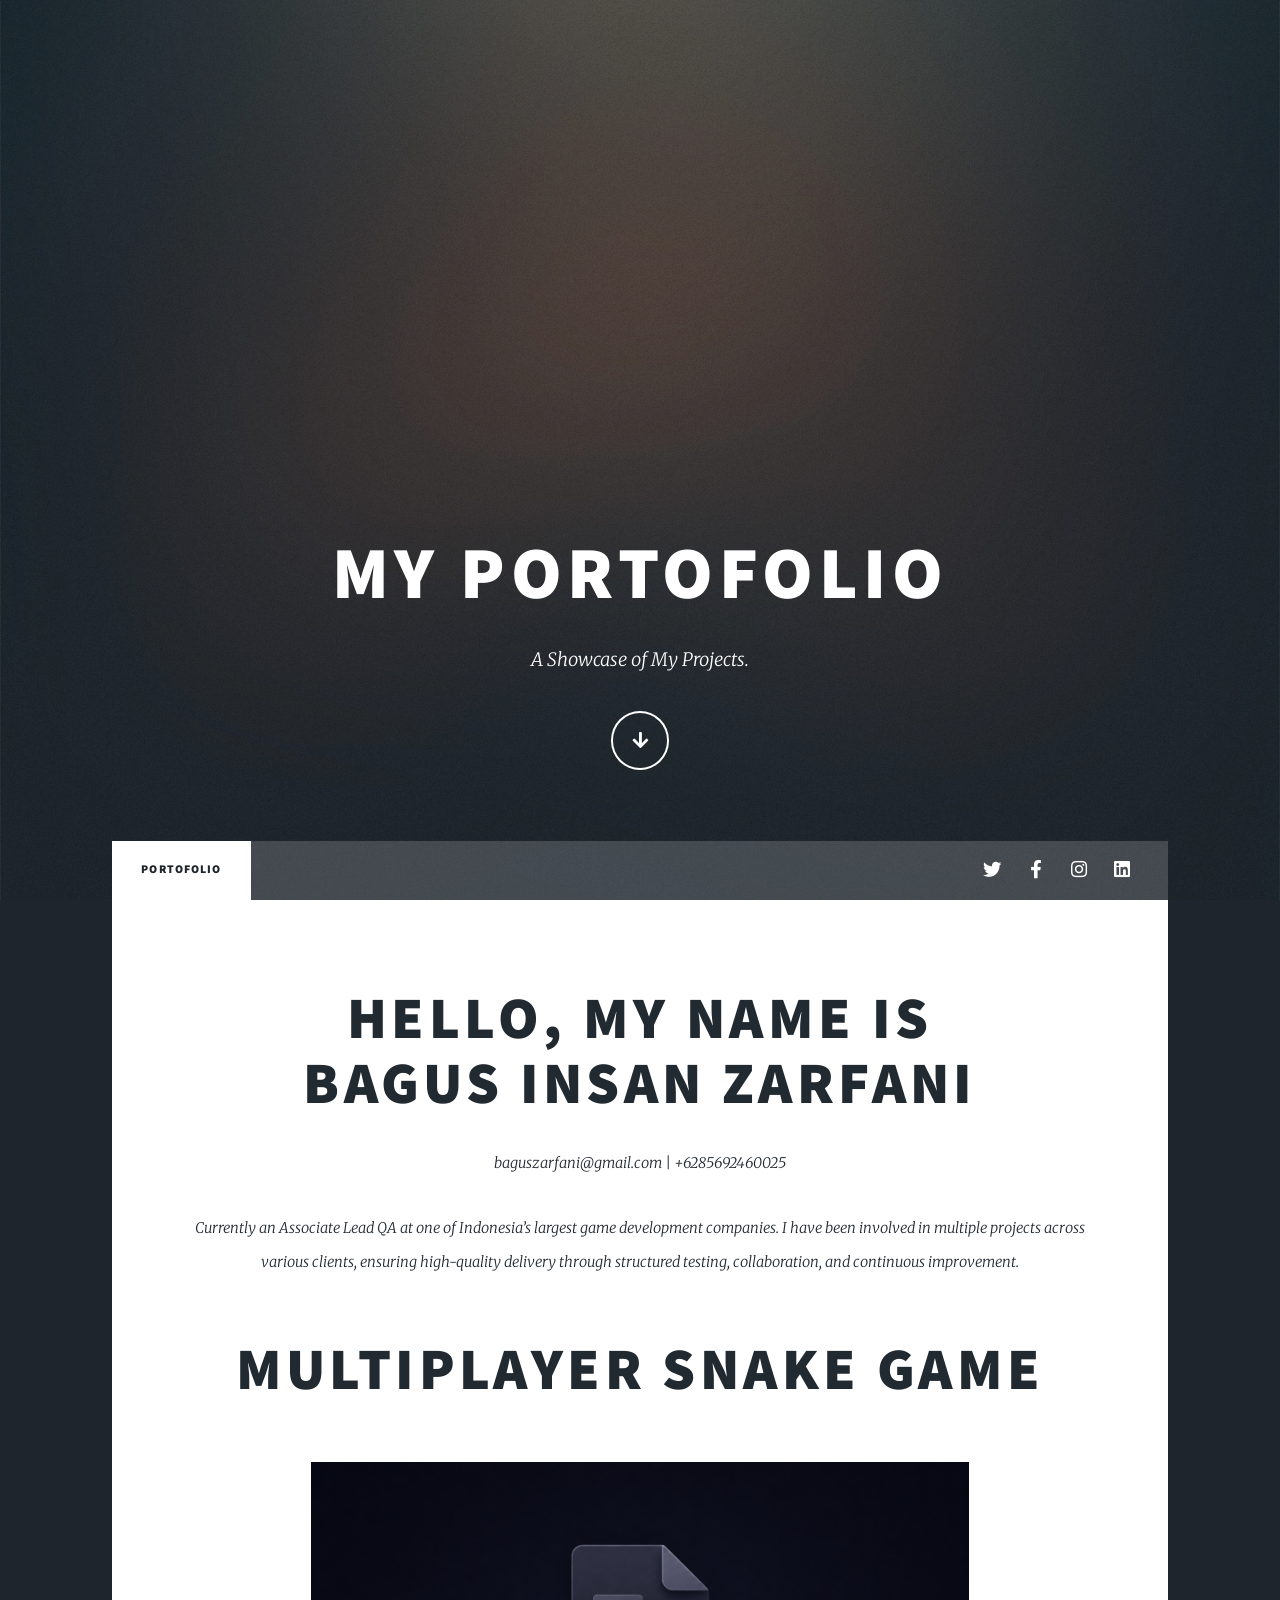
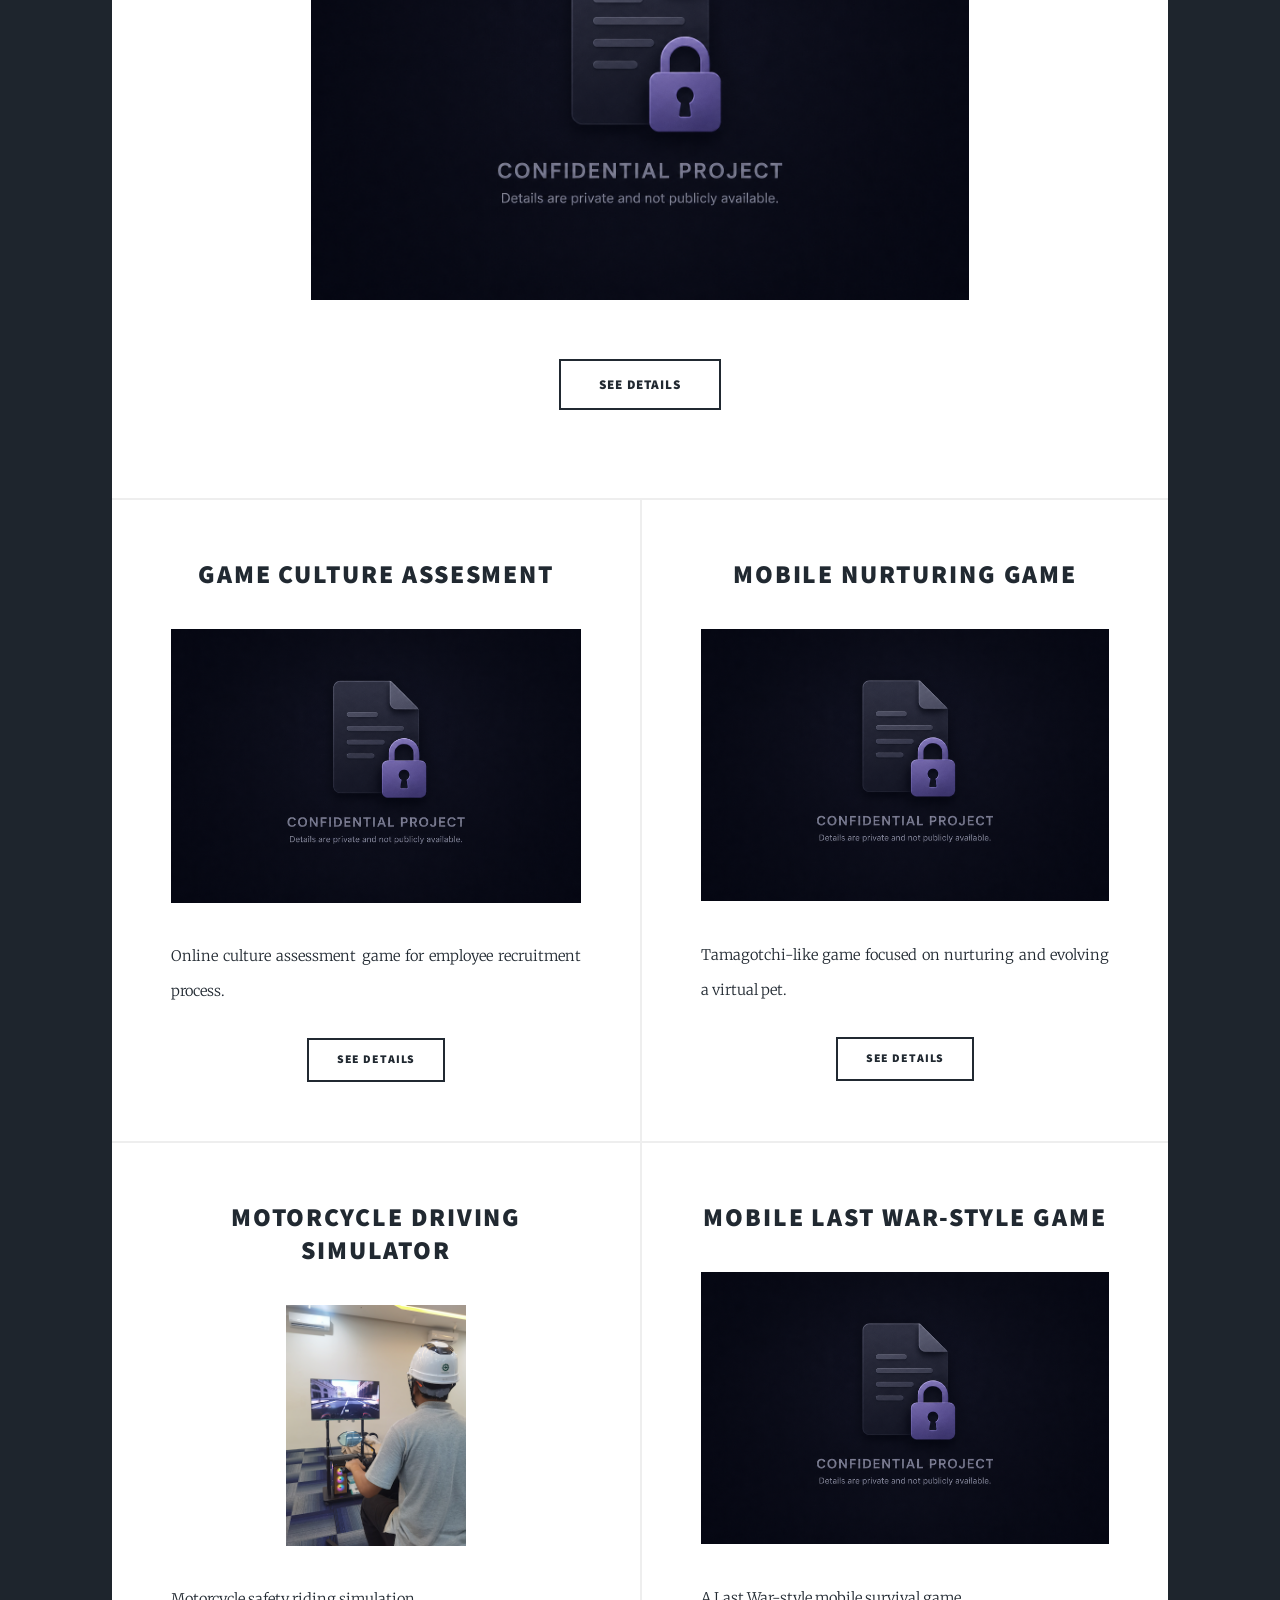
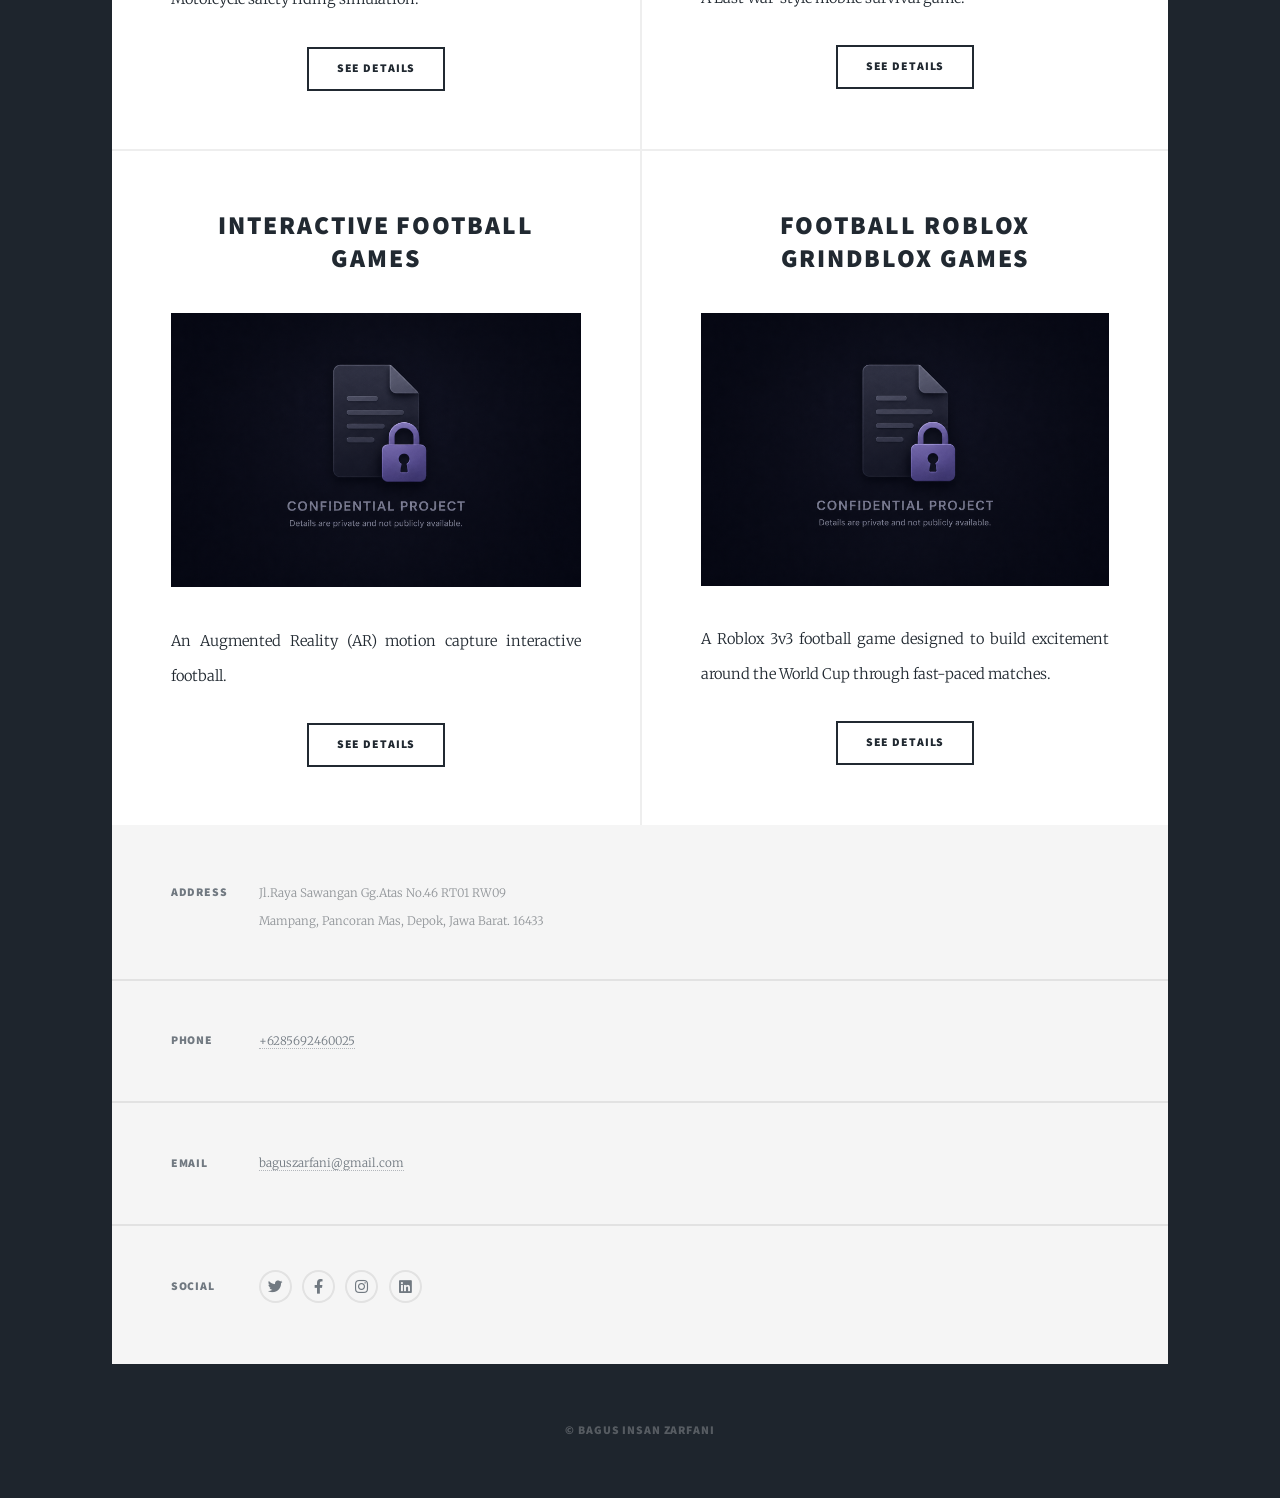
<file: index.html>
<!DOCTYPE HTML>
<!--
	Massively by HTML5 UP
	html5up.net | @ajlkn
	Free for personal and commercial use under the CCA 3.0 license (html5up.net/license)
-->
<html>
	<head>
		<title>Portofolio Bagus Insan Zarfani</title>
		<link rel="shortcut icon" type="image/x-icon" href="images\favicon.ico">
		<meta charset="utf-8" />
		<meta name="viewport" content="width=device-width, initial-scale=1, user-scalable=no" />
		<link rel="stylesheet" href="assets/css/main.css" />
		<noscript><link rel="stylesheet" href="assets/css/noscript.css" /></noscript>
	</head>
	<body class="is-preload">

		<!-- Wrapper -->
			<div id="wrapper" class="fade-in">

				<!-- Intro -->
					<div id="intro">
						<h1>My Portofolio</h1>
						<p>A Showcase of My Projects</a>.</p>
						<ul class="actions">
							<li><a href="#header" class="button icon solid solo fa-arrow-down scrolly">Continue</a></li>
						</ul>
					</div>

				<!-- Header -->
					<header id="header">
						<a href="index.html" class="logo">Portofolio</a>
					</header>

				<!-- Nav -->
					<nav id="nav">
						<ul class="links">
							<li class="active"><a href="index.html">Portofolio</a></li>
						</ul>
						<ul class="icons">
							<li><a href="https://twitter.com/baguszarfan" class="icon brands fa-twitter"><span class="label">Twitter</span></a></li>
							<li><a href="https://www.facebook.com/bagusinsanzarfani" class="icon brands fa-facebook-f"><span class="label">Facebook</span></a></li>
							<li><a href="https://www.instagram.com/bagus.zarfan/" class="icon brands fa-instagram"><span class="label">Instagram</span></a></li>
							<li><a href="https://www.linkedin.com/in/bagus-insan-zarfani-5b880b152/" class="icon brands fa-linkedin"><span class="label">Linkedin</span></a></li>
						</ul>
					</nav>

				<!-- Main -->
					<div id="main">

						<!-- Featured Post -->
							<article class="post featured">
								<header class="major">
									<h2><a>Hello, My Name is </a><br> Bagus Insan Zarfani</a></h2>
									<p>baguszarfani@gmail.com | +6285692460025</p>
										<p>Currently an Associate Lead QA at one of Indonesia’s largest game development companies. I have been involved in multiple projects across various clients, ensuring high-quality delivery through structured testing, collaboration, and continuous improvement.</p>
								</header>
								 <header class="major">
                					<h1>Multiplayer Snake Game</h1>
            					</header>

								<a href="projects\project1.html" class="image main save-scroll"><img src="images\secret.png" alt="" style="max-width: 70%; height: auto; display: block; margin: 0 auto;" /></a>
								<ul class="actions special">
									<li><a href="projects\project1.html" class="button large save-scroll">See Details</a></li>
								</ul>
							</article>

						<!-- Posts -->
							<section class="posts">
								<article>
									<header>
										<h2><a href="projects\project3.html">Game Culture Assesment</a></h2>
									</header>
									<a href="projects\project3.html" class="image fit"><img src="images\secret.png" alt="" /></a>
									<p>Online culture assessment game for employee recruitment process.</p>
									<ul class="actions special">
										<li><a href="projects\project3.html" class="button">See Details</a></li>
									</ul>
								</article>
								<article>
									<header>
										<h2><a href="projects\project2.html"">Mobile Nurturing Game</a></h2>
									</header>
									<a href="projects\project2.html" class="image fit save-scroll"><img src="images\secret.png" alt="" /></a>
									<p>Tamagotchi-like game focused on nurturing and evolving a virtual pet.</p>
									<ul class="actions special">
										<li><a href="projects\project2.html" class="button">See Details</a></li>
									</ul>
								</article>
								<article>
									<header>
										<h2><a href="projects\project4.html">Motorcycle Driving Simulator</a></h2>
									</header>
									<a href="projects\project4.html" class="image fit"><img src="images\proj4.png" alt="" style="max-width: 44%; height: auto; display: block; margin: 0 auto;" /></a>
									<p>Motorcycle safety riding simulation.</p>
									<ul class="actions special">
										<li><a href="projects\project4.html" class="button">See Details</a></li>
									</ul>
								</article>
								<article>
									<header>
										<h2><a href="projects\project5.html">Mobile Last War-style Game</a></h2>
									</header>
									<a href="projects\project5.html" class="image fit"><img src="images\secret.png" alt="" /></a>
									<p>A Last War-style mobile survival game.</p>
									<ul class="actions special">
										<li><a href="projects\project5.html" class="button">See Details</a></li>
									</ul>
								</article>
								<article>
									<header>
										<h2><a href="projects\project6.html">Interactive Football Games</a></h2>
									</header>
									<a href="projects\project6.html" class="image fit"><img src="images\secret.png" alt="" /></a>
									<p>An Augmented Reality (AR) motion capture interactive football.</p>
									<ul class="actions special">
										<li><a href="projects\project6.html" class="button">See Details</a></li>
									</ul>
								</article>
								<article>
									<header>
										<h2><a href="projects\project7.html">Football Roblox GrindBlox Games</a></h2>
									</header>
									<a href="projects\project7.html" class="image fit"><img src="images\secret.png" alt="" /></a>
									<p>A Roblox 3v3 football game designed to build excitement around the World Cup through fast-paced matches.</p>
									<ul class="actions special">
										<li><a href="projects\project7.html" class="button">See Details</a></li>
									</ul>
								</article>
								<!-- 
								<article>
									<header>
										<h2><a href="https://www.youtube.com/watch?v=DmDiQ01WWwA">Online Virtual Jobfair</a></h2>
									</header>
									<a href="https://www.youtube.com/watch?v=DmDiQ01WWwA" class="image fit"><img src="images\Field Of Normandy.png" alt="" /></a>
									<p>Climbing War Thunder Ranks using Soviet Tanks BR 3.7 on Maginot Line map.</p>
									<ul class="actions special">
										<li><a href="https://www.youtube.com/watch?v=DmDiQ01WWwA" class="button">Check it out</a></li>
									</ul>
								</article>
								
								<article>
									<header>
										<h2><a href="https://www.youtube.com/watch?v=fKCVZ5DC-TU">Twisted Realm Domain of Deceit Low Level Party</a></h2>
									</header>
									<a href="https://www.youtube.com/watch?v=fKCVZ5DC-TU" class="image fit"><img src="images\Low Level Party.jpg" alt="" /></a>
									<p>Games Genshin Impact Twisted Realm evet. Domain of Deceit with low level party and some modifiers on.</p>
									<ul class="actions special">
										<li><a href="https://www.youtube.com/watch?v=fKCVZ5DC-TU" class="button">Check it out</a></li>
									</ul>
								</article>-->
							</section>

						<!-- Footer -->
							

					</div>

				<!-- Footer -->
					<footer id="footer">
						<section class="split contact">
							<section class="alt">
								<h3>Address</h3>
								<p>Jl.Raya Sawangan Gg.Atas No.46 RT01 RW09<br />
								Mampang, Pancoran Mas, Depok, Jawa Barat. 16433</p>
							</section>
							<section>
								<h3>Phone</h3>
								<p><a href="#">+6285692460025</a></p>
							</section>
							<section>
								<h3>Email</h3>
								<p><a href="#">baguszarfani@gmail.com</a></p>
							</section>
							<section>
								<h3>Social</h3>
								<ul class="icons alt">
									<li><a href="https://twitter.com/baguszarfan" class="icon brands alt fa-twitter"><span class="label">Twitter</span></a></li>
									<li><a href="https://www.facebook.com/bagusinsanzarfani" class="icon brands alt fa-facebook-f"><span class="label">Facebook</span></a></li>
									<li><a href="https://www.instagram.com/bagus.zarfan/" class="icon brands alt fa-instagram"><span class="label">Instagram</span></a></li>
									<li><a href="https://www.linkedin.com/in/bagus-insan-zarfani-5b880b152/" class="icon brands alt fa-linkedin"><span class="label">Linkedin</span></a></li>
								</ul>
							</section>
						</section>
					</footer>

				<!-- Copyright -->
					<div id="copyright">
						<ul><li>&copy; Bagus Insan Zarfani</li>
					</div>

			</div>

		<!-- Scripts -->
			<script src="assets/js/jquery.min.js"></script>
			<script src="assets/js/jquery.scrollex.min.js"></script>
			<script src="assets/js/jquery.scrolly.min.js"></script>
			<script src="assets/js/browser.min.js"></script>
			<script src="assets/js/breakpoints.min.js"></script>
			<script src="assets/js/util.js"></script>
			<script src="assets/js/main.js"></script>
	
	<!-- SAVE SCROLL -->
	<script>
		document.querySelectorAll('a.save-scroll').forEach(link => {
    		link.addEventListener('click', function () {
        		sessionStorage.setItem('scrollPos', window.scrollY);
    		});
		});
	</script>

	<!-- RESTORE SCROLL -->
	<script>
	window.addEventListener('load', function () {
    const scrollPos = sessionStorage.getItem('scrollPos');
    if (scrollPos !== null) {
        window.scrollTo(0, parseInt(scrollPos));
        sessionStorage.removeItem('scrollPos');
    	}
	});
</script>

	</body>
</html>
</file>
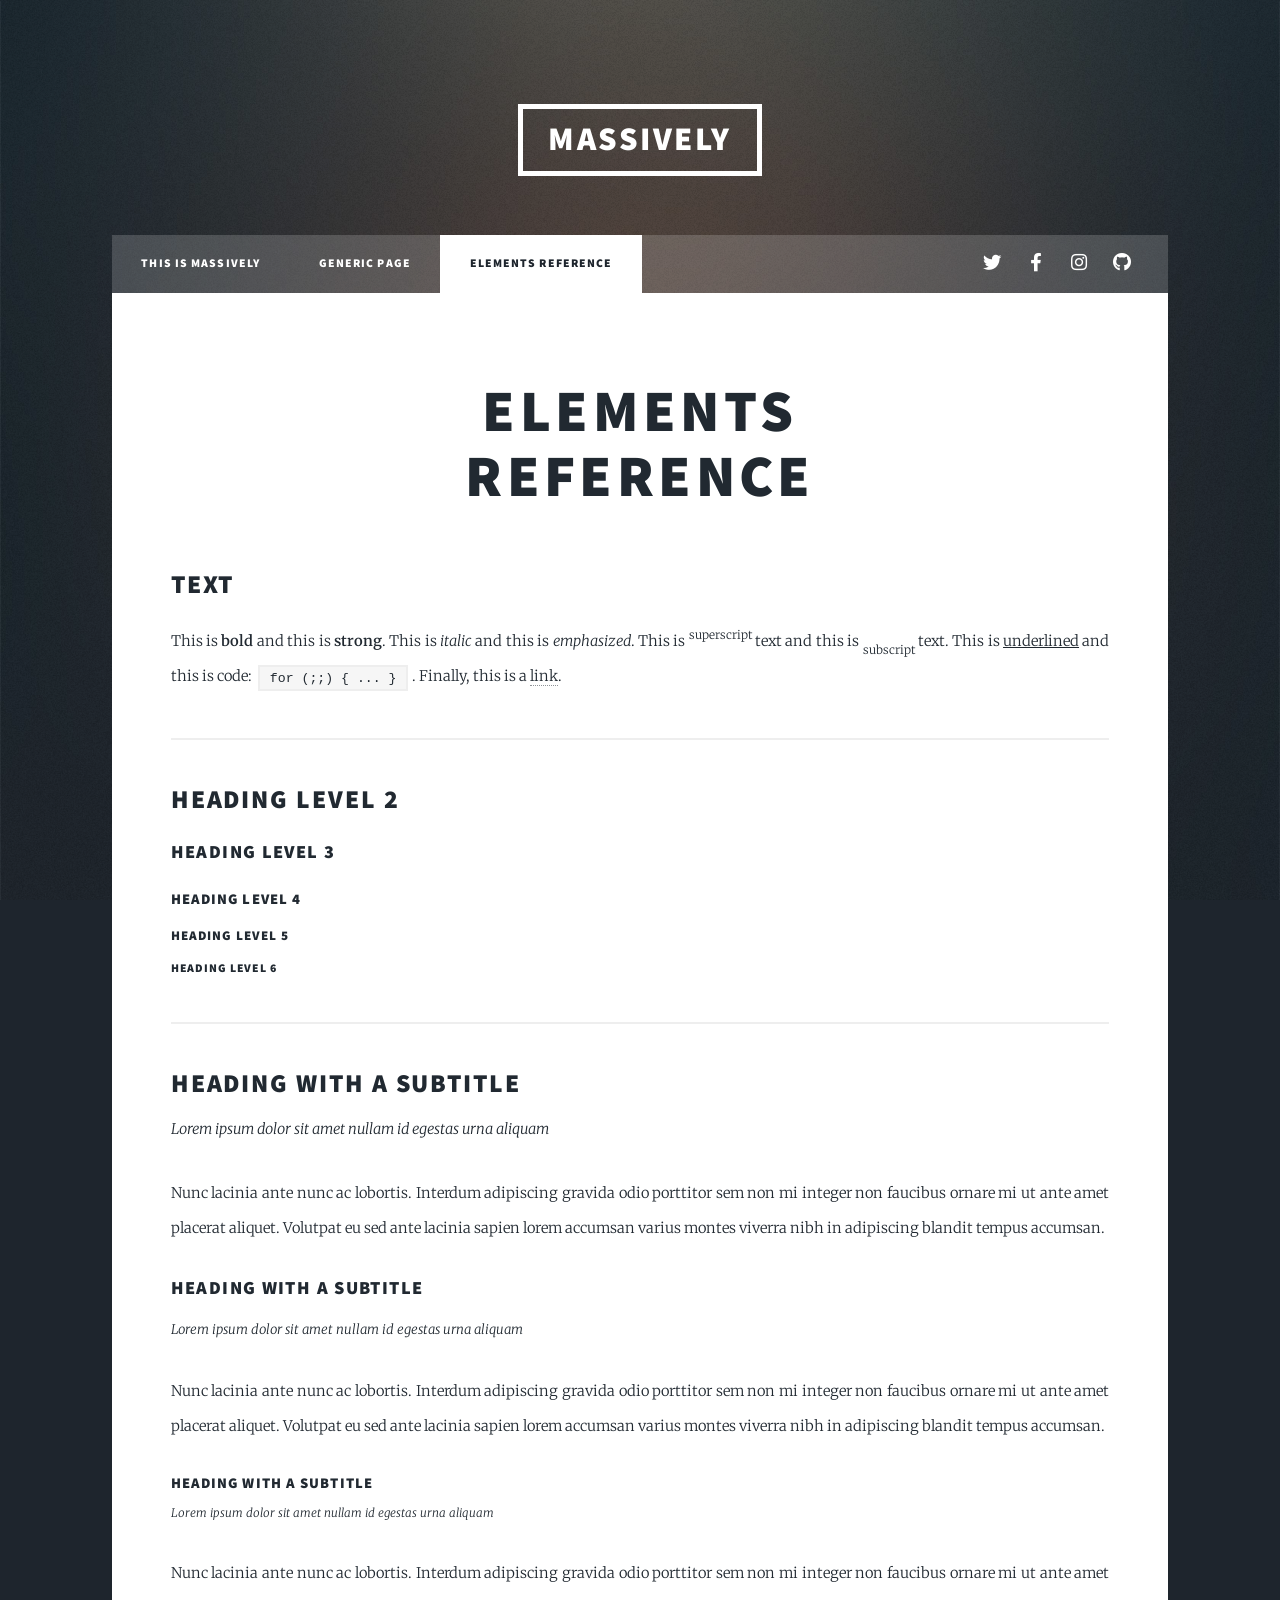
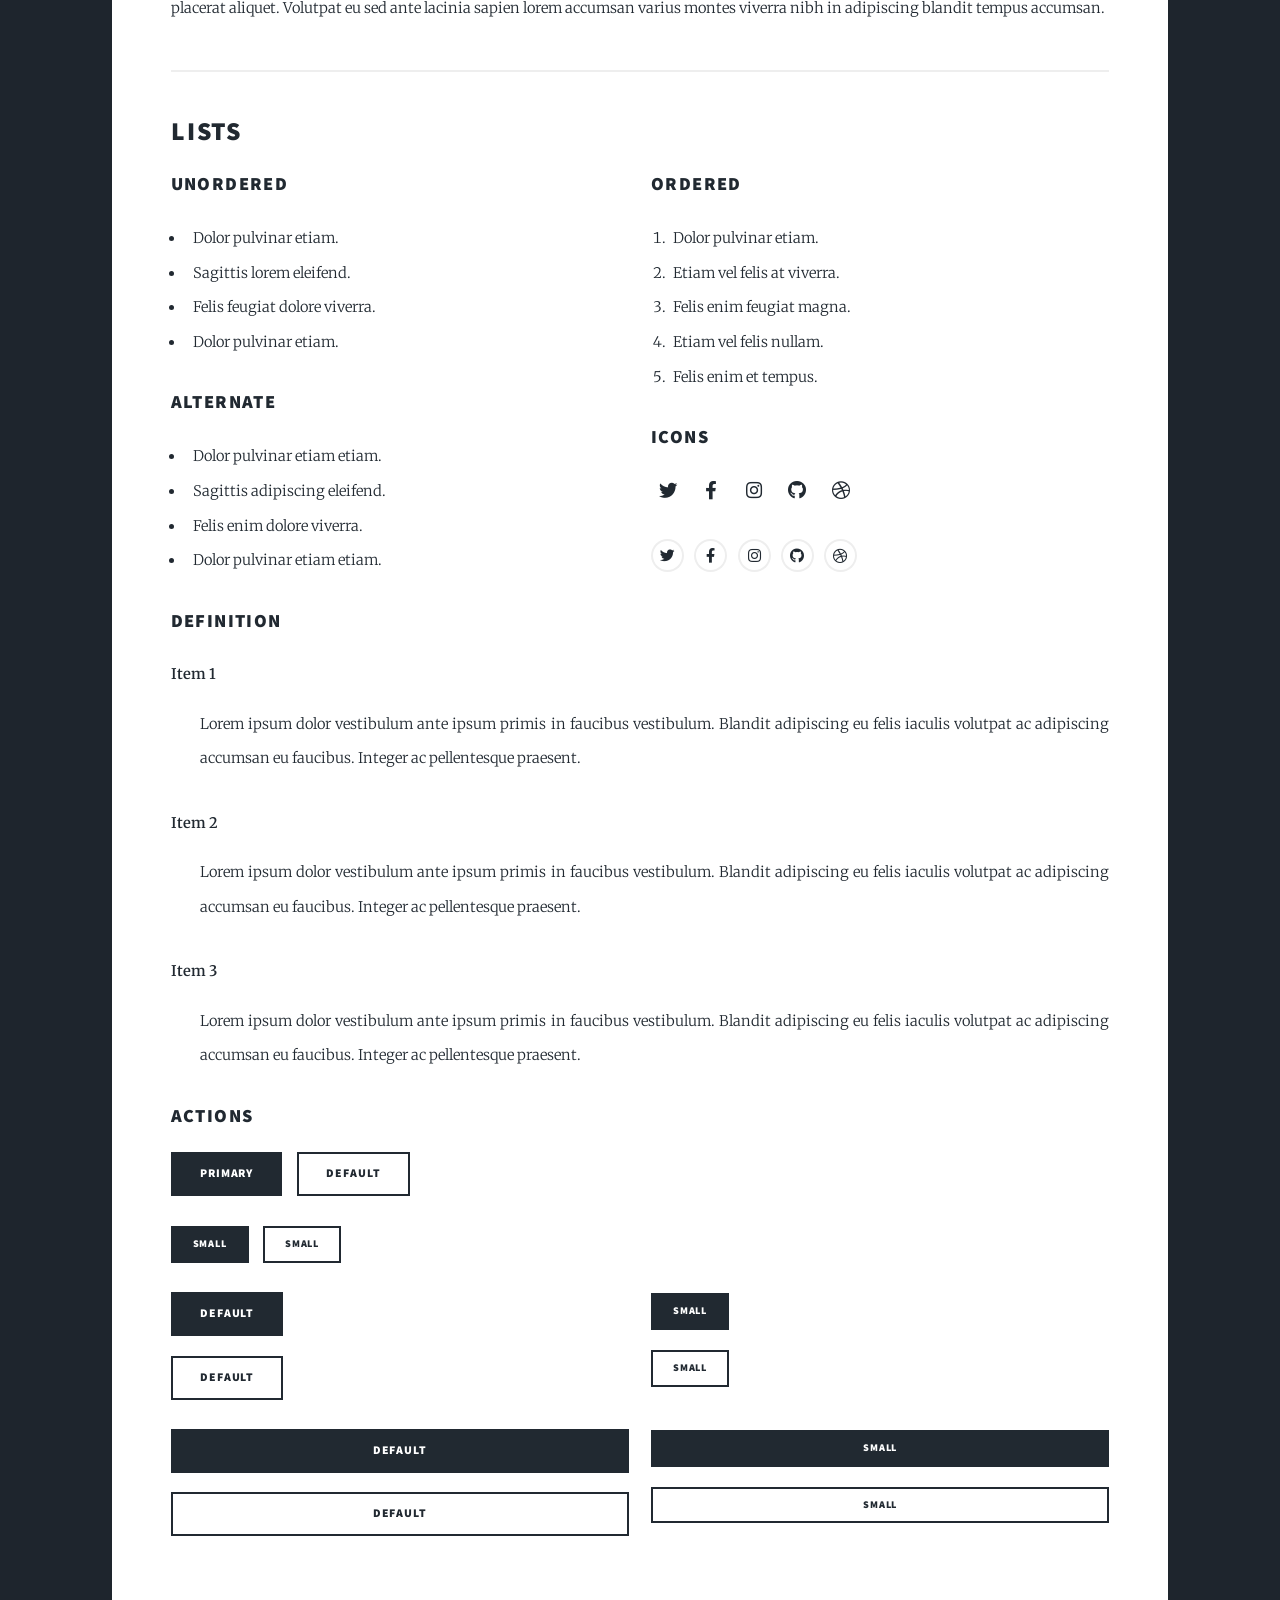
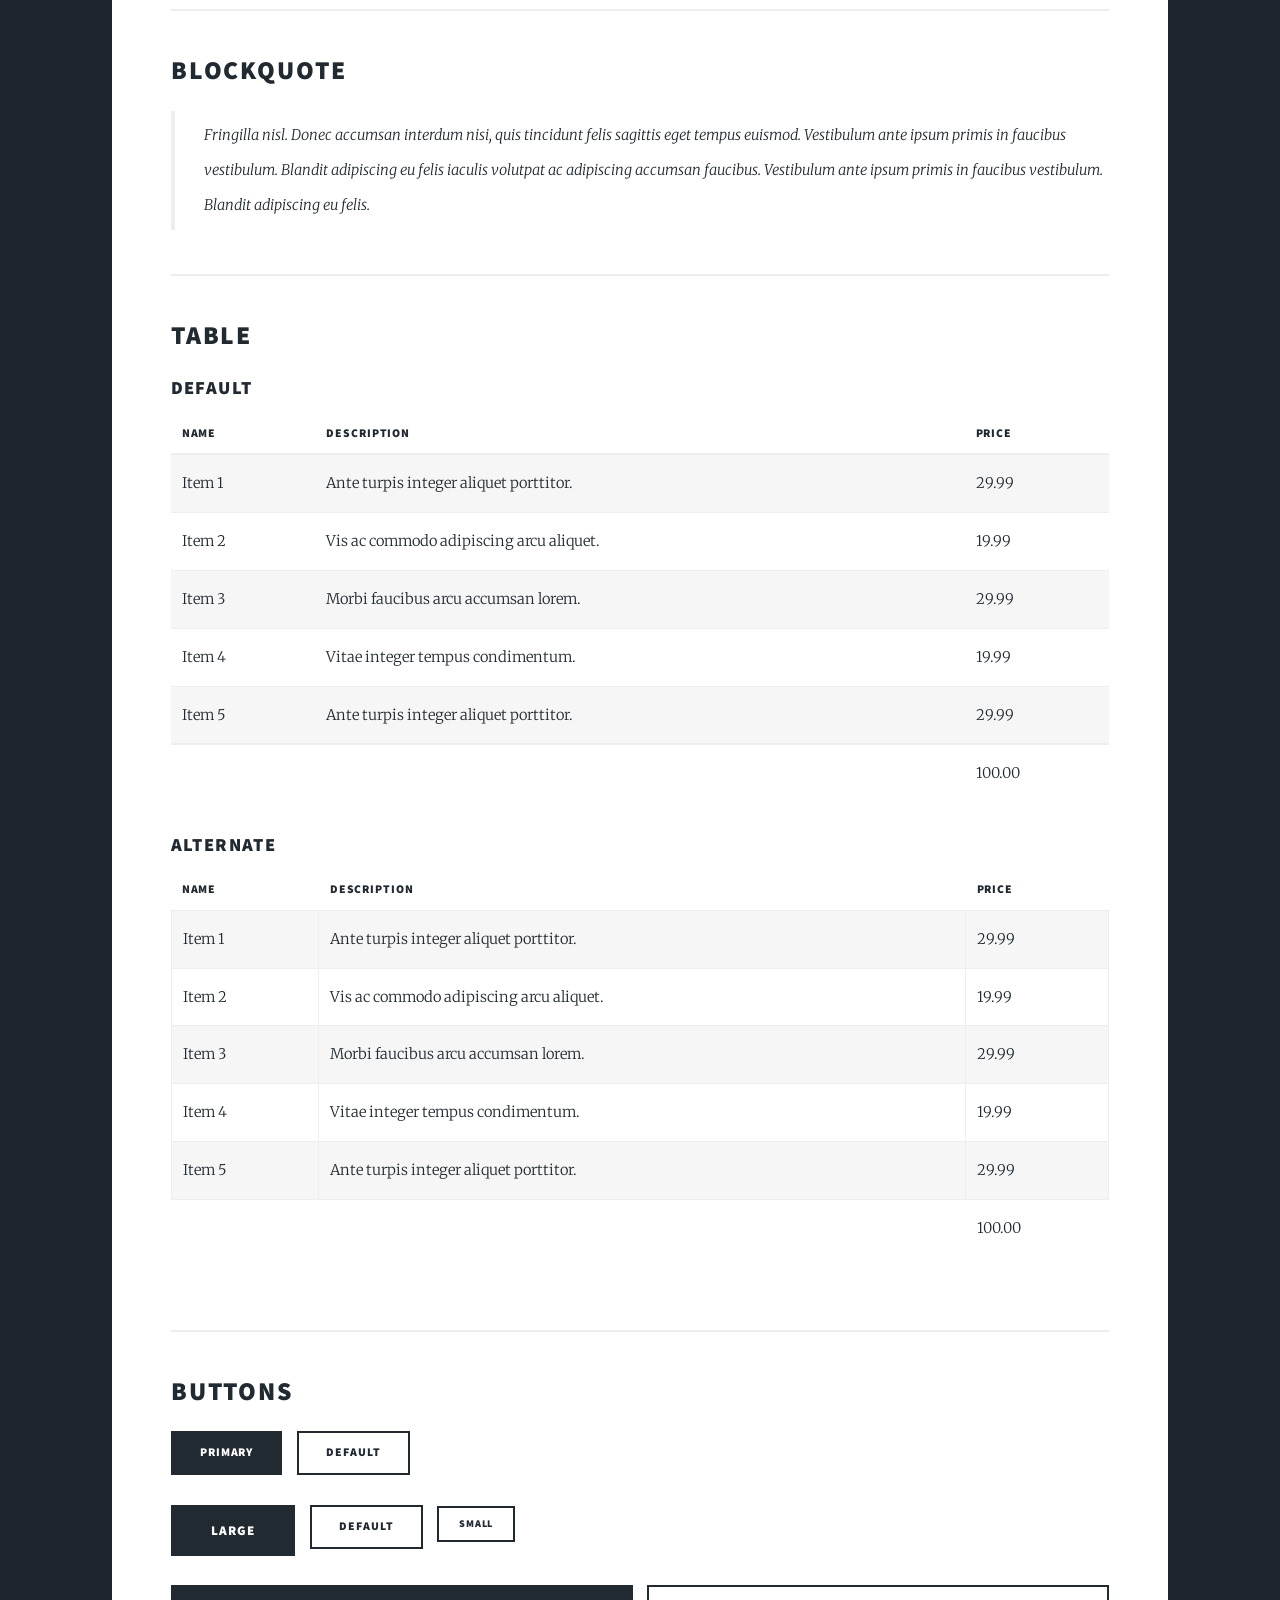
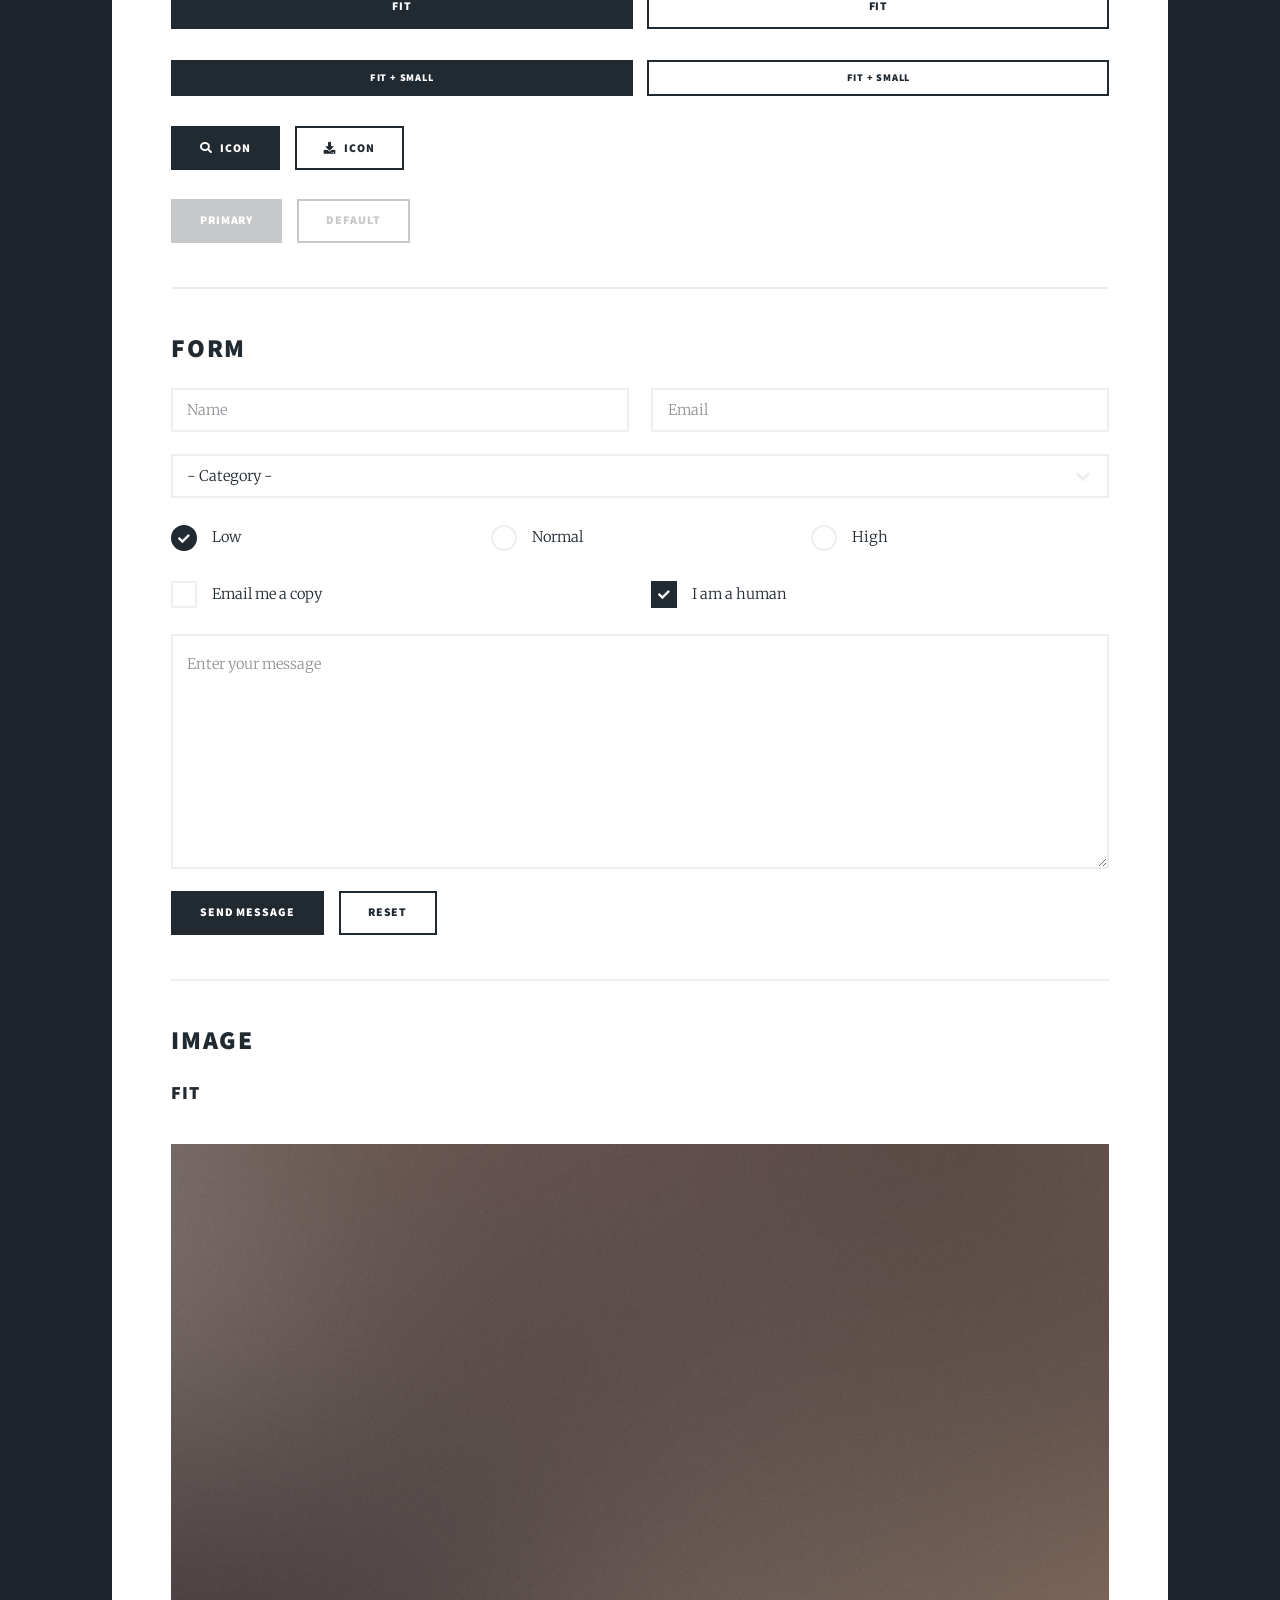
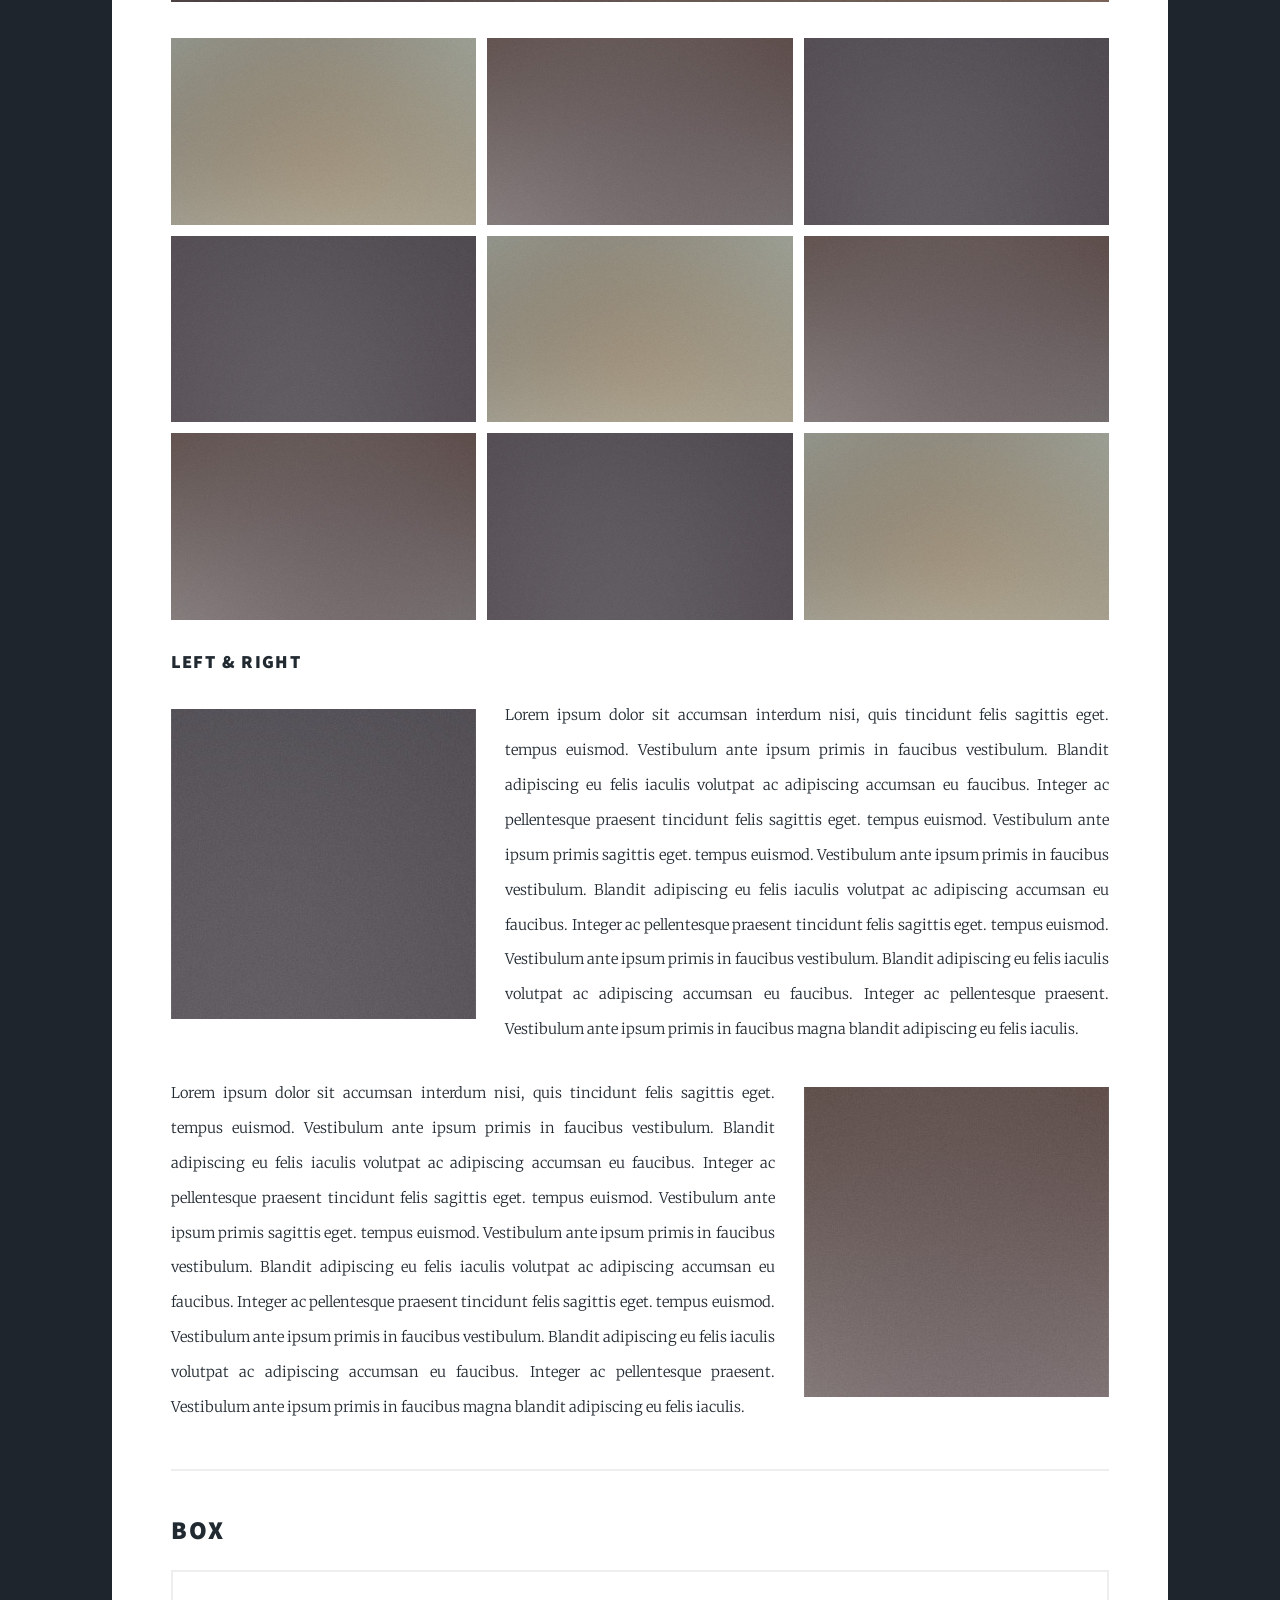
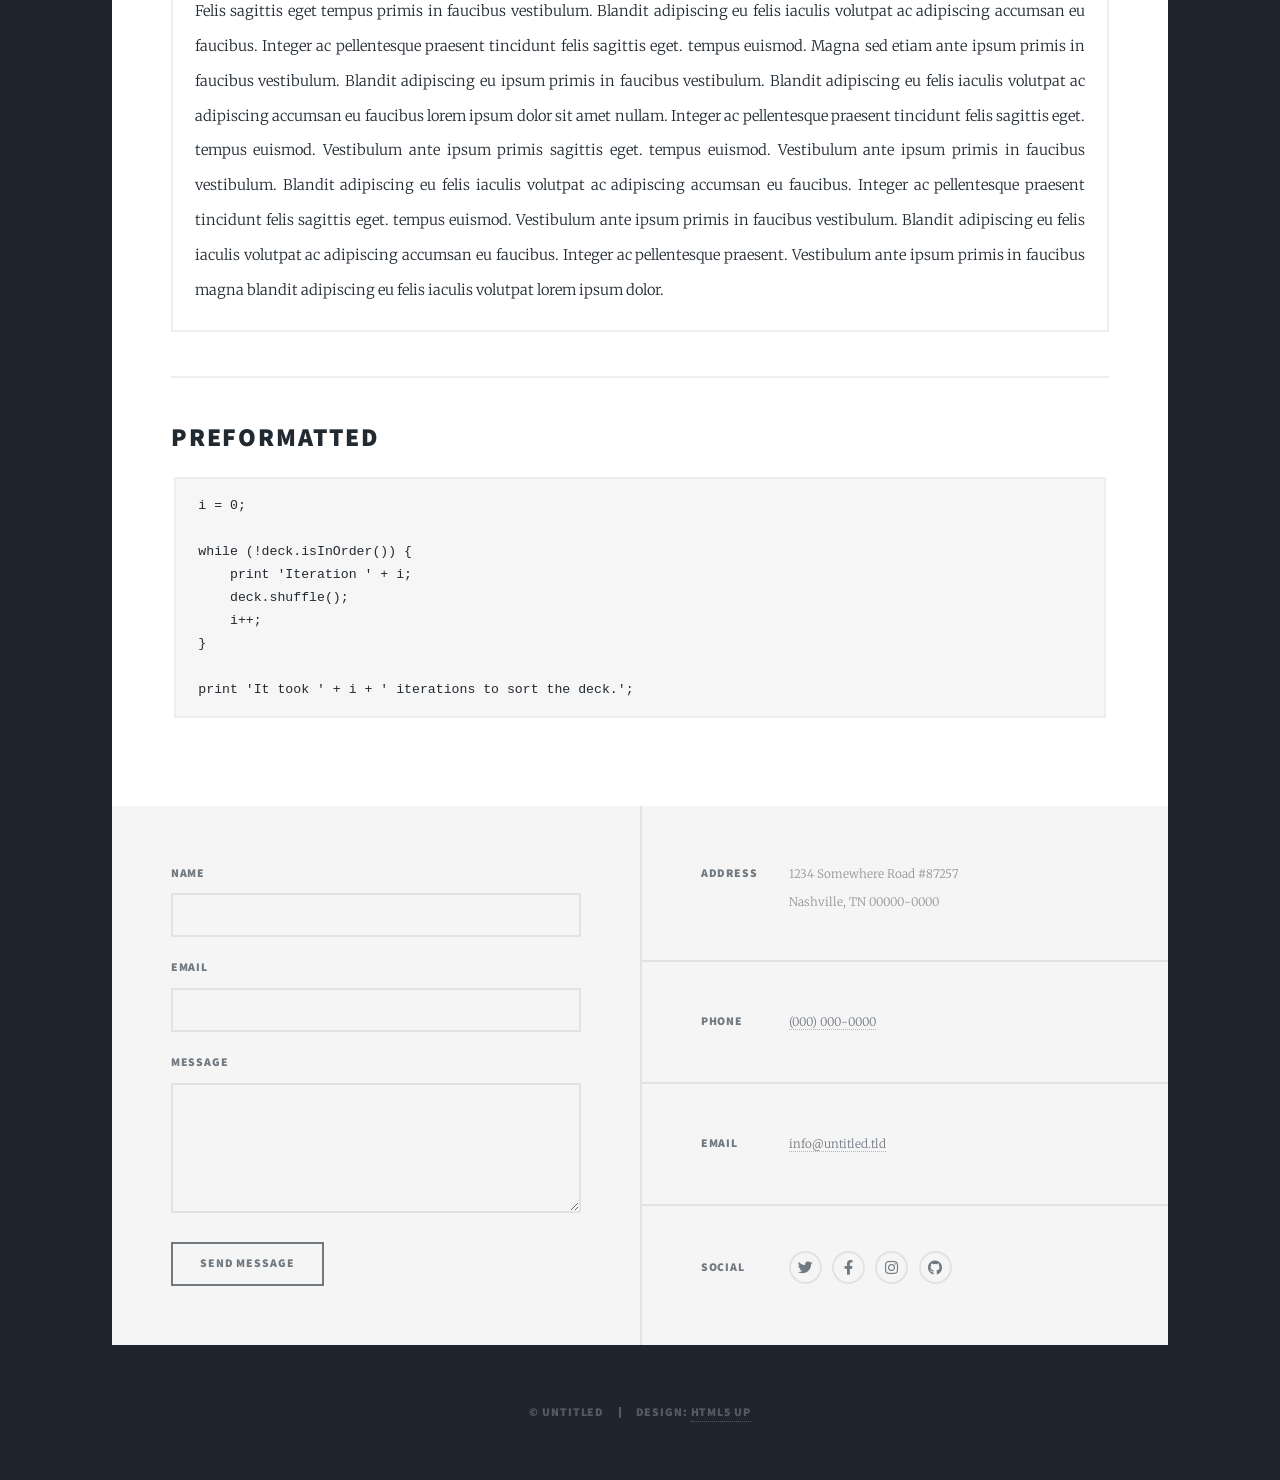
<file: elements.html>
<!DOCTYPE HTML>
<!--
	Massively by HTML5 UP
	html5up.net | @ajlkn
	Free for personal and commercial use under the CCA 3.0 license (html5up.net/license)
-->
<html>
	<head>
		<title>Elements Reference - Massively by HTML5 UP</title>
		<meta charset="utf-8" />
		<meta name="viewport" content="width=device-width, initial-scale=1, user-scalable=no" />
		<link rel="stylesheet" href="assets/css/main.css" />
		<noscript><link rel="stylesheet" href="assets/css/noscript.css" /></noscript>
	</head>
	<body class="is-preload">

		<!-- Wrapper -->
			<div id="wrapper">

				<!-- Header -->
					<header id="header">
						<a href="index.html" class="logo">Massively</a>
					</header>

				<!-- Nav -->
					<nav id="nav">
						<ul class="links">
							<li><a href="index.html">This is Massively</a></li>
							<li><a href="generic.html">Generic Page</a></li>
							<li class="active"><a href="elements.html">Elements Reference</a></li>
						</ul>
						<ul class="icons">
							<li><a href="#" class="icon brands fa-twitter"><span class="label">Twitter</span></a></li>
							<li><a href="#" class="icon brands fa-facebook-f"><span class="label">Facebook</span></a></li>
							<li><a href="#" class="icon brands fa-instagram"><span class="label">Instagram</span></a></li>
							<li><a href="#" class="icon brands fa-github"><span class="label">GitHub</span></a></li>
						</ul>
					</nav>

				<!-- Main -->
					<div id="main">

						<!-- Post -->
							<section class="post">
								<header class="major">
									<h1>Elements<br />
									Reference</h1>
								</header>

								<!-- Text stuff -->
									<h2>Text</h2>
									<p>This is <b>bold</b> and this is <strong>strong</strong>. This is <i>italic</i> and this is <em>emphasized</em>.
									This is <sup>superscript</sup> text and this is <sub>subscript</sub> text.
									This is <u>underlined</u> and this is code: <code>for (;;) { ... }</code>.
									Finally, this is a <a href="#">link</a>.</p>
									<hr />
									<h2>Heading Level 2</h2>
									<h3>Heading Level 3</h3>
									<h4>Heading Level 4</h4>
									<h5>Heading Level 5</h5>
									<h6>Heading Level 6</h6>
									<hr />
									<header>
										<h2>Heading with a Subtitle</h2>
										<p>Lorem ipsum dolor sit amet nullam id egestas urna aliquam</p>
									</header>
									<p>Nunc lacinia ante nunc ac lobortis. Interdum adipiscing gravida odio porttitor sem non mi integer non faucibus ornare mi ut ante amet placerat aliquet. Volutpat eu sed ante lacinia sapien lorem accumsan varius montes viverra nibh in adipiscing blandit tempus accumsan.</p>
									<header>
										<h3>Heading with a Subtitle</h3>
										<p>Lorem ipsum dolor sit amet nullam id egestas urna aliquam</p>
									</header>
									<p>Nunc lacinia ante nunc ac lobortis. Interdum adipiscing gravida odio porttitor sem non mi integer non faucibus ornare mi ut ante amet placerat aliquet. Volutpat eu sed ante lacinia sapien lorem accumsan varius montes viverra nibh in adipiscing blandit tempus accumsan.</p>
									<header>
										<h4>Heading with a Subtitle</h4>
										<p>Lorem ipsum dolor sit amet nullam id egestas urna aliquam</p>
									</header>
									<p>Nunc lacinia ante nunc ac lobortis. Interdum adipiscing gravida odio porttitor sem non mi integer non faucibus ornare mi ut ante amet placerat aliquet. Volutpat eu sed ante lacinia sapien lorem accumsan varius montes viverra nibh in adipiscing blandit tempus accumsan.</p>

									<hr />

								<!-- Lists -->
									<h2>Lists</h2>
									<div class="row">
										<div class="col-6 col-12-small">

											<h3>Unordered</h3>
											<ul>
												<li>Dolor pulvinar etiam.</li>
												<li>Sagittis lorem eleifend.</li>
												<li>Felis feugiat dolore viverra.</li>
												<li>Dolor pulvinar etiam.</li>
											</ul>

											<h3>Alternate</h3>
											<ul class="alt">
												<li>Dolor pulvinar etiam etiam.</li>
												<li>Sagittis adipiscing eleifend.</li>
												<li>Felis enim dolore viverra.</li>
												<li>Dolor pulvinar etiam etiam.</li>
											</ul>

										</div>
										<div class="col-6 col-12-small">

											<h3>Ordered</h3>
											<ol>
												<li>Dolor pulvinar etiam.</li>
												<li>Etiam vel felis at viverra.</li>
												<li>Felis enim feugiat magna.</li>
												<li>Etiam vel felis nullam.</li>
												<li>Felis enim et tempus.</li>
											</ol>

											<h3>Icons</h3>
											<ul class="icons">
												<li><a href="#" class="icon brands fa-twitter"><span class="label">Twitter</span></a></li>
												<li><a href="#" class="icon brands fa-facebook-f"><span class="label">Facebook</span></a></li>
												<li><a href="#" class="icon brands fa-instagram"><span class="label">Instagram</span></a></li>
												<li><a href="#" class="icon brands fa-github"><span class="label">Github</span></a></li>
												<li><a href="#" class="icon brands fa-dribbble"><span class="label">Dribbble</span></a></li>
											</ul>
											<ul class="icons alt">
												<li><a href="#" class="icon brands alt fa-twitter"><span class="label">Twitter</span></a></li>
												<li><a href="#" class="icon brands alt fa-facebook-f"><span class="label">Facebook</span></a></li>
												<li><a href="#" class="icon brands alt fa-instagram"><span class="label">Instagram</span></a></li>
												<li><a href="#" class="icon brands alt fa-github"><span class="label">Github</span></a></li>
												<li><a href="#" class="icon brands alt fa-dribbble"><span class="label">Dribbble</span></a></li>
											</ul>

										</div>
									</div>
									<h3>Definition</h3>
									<dl>
										<dt>Item 1</dt>
										<dd>
											<p>Lorem ipsum dolor vestibulum ante ipsum primis in faucibus vestibulum. Blandit adipiscing eu felis iaculis volutpat ac adipiscing accumsan eu faucibus. Integer ac pellentesque praesent.</p>
										</dd>
										<dt>Item 2</dt>
										<dd>
											<p>Lorem ipsum dolor vestibulum ante ipsum primis in faucibus vestibulum. Blandit adipiscing eu felis iaculis volutpat ac adipiscing accumsan eu faucibus. Integer ac pellentesque praesent.</p>
										</dd>
										<dt>Item 3</dt>
										<dd>
											<p>Lorem ipsum dolor vestibulum ante ipsum primis in faucibus vestibulum. Blandit adipiscing eu felis iaculis volutpat ac adipiscing accumsan eu faucibus. Integer ac pellentesque praesent.</p>
										</dd>
									</dl>

									<h3>Actions</h3>
									<ul class="actions">
										<li><a href="#" class="button primary">Primary</a></li>
										<li><a href="#" class="button">Default</a></li>
									</ul>
									<ul class="actions small">
										<li><a href="#" class="button primary small">Small</a></li>
										<li><a href="#" class="button small">Small</a></li>
									</ul>
									<div class="row">
										<div class="col-6 col-12-small">
											<ul class="actions stacked">
												<li><a href="#" class="button primary">Default</a></li>
												<li><a href="#" class="button">Default</a></li>
											</ul>
										</div>
										<div class="col-6 col-12-small">
											<ul class="actions stacked">
												<li><a href="#" class="button primary small">Small</a></li>
												<li><a href="#" class="button small">Small</a></li>
											</ul>
										</div>
									</div>
									<div class="row">
										<div class="col-6 col-12-small">
											<ul class="actions stacked">
												<li><a href="#" class="button primary fit">Default</a></li>
												<li><a href="#" class="button fit">Default</a></li>
											</ul>
										</div>
										<div class="col-6 col-12-small">
											<ul class="actions stacked">
												<li><a href="#" class="button primary small fit">Small</a></li>
												<li><a href="#" class="button small fit">Small</a></li>
											</ul>
										</div>
									</div>

									<hr />

								<!-- Blockquote -->
									<h2>Blockquote</h2>
									<blockquote>Fringilla nisl. Donec accumsan interdum nisi, quis tincidunt felis sagittis eget tempus euismod. Vestibulum ante ipsum primis in faucibus vestibulum. Blandit adipiscing eu felis iaculis volutpat ac adipiscing accumsan faucibus. Vestibulum ante ipsum primis in faucibus vestibulum. Blandit adipiscing eu felis.</blockquote>

									<hr />

								<!-- Table -->
									<h2>Table</h2>

									<h3>Default</h3>
									<div class="table-wrapper">
										<table>
											<thead>
												<tr>
													<th>Name</th>
													<th>Description</th>
													<th>Price</th>
												</tr>
											</thead>
											<tbody>
												<tr>
													<td>Item 1</td>
													<td>Ante turpis integer aliquet porttitor.</td>
													<td>29.99</td>
												</tr>
												<tr>
													<td>Item 2</td>
													<td>Vis ac commodo adipiscing arcu aliquet.</td>
													<td>19.99</td>
												</tr>
												<tr>
													<td>Item 3</td>
													<td> Morbi faucibus arcu accumsan lorem.</td>
													<td>29.99</td>
												</tr>
												<tr>
													<td>Item 4</td>
													<td>Vitae integer tempus condimentum.</td>
													<td>19.99</td>
												</tr>
												<tr>
													<td>Item 5</td>
													<td>Ante turpis integer aliquet porttitor.</td>
													<td>29.99</td>
												</tr>
											</tbody>
											<tfoot>
												<tr>
													<td colspan="2"></td>
													<td>100.00</td>
												</tr>
											</tfoot>
										</table>
									</div>

									<h3>Alternate</h3>
									<div class="table-wrapper">
										<table class="alt">
											<thead>
												<tr>
													<th>Name</th>
													<th>Description</th>
													<th>Price</th>
												</tr>
											</thead>
											<tbody>
												<tr>
													<td>Item 1</td>
													<td>Ante turpis integer aliquet porttitor.</td>
													<td>29.99</td>
												</tr>
												<tr>
													<td>Item 2</td>
													<td>Vis ac commodo adipiscing arcu aliquet.</td>
													<td>19.99</td>
												</tr>
												<tr>
													<td>Item 3</td>
													<td> Morbi faucibus arcu accumsan lorem.</td>
													<td>29.99</td>
												</tr>
												<tr>
													<td>Item 4</td>
													<td>Vitae integer tempus condimentum.</td>
													<td>19.99</td>
												</tr>
												<tr>
													<td>Item 5</td>
													<td>Ante turpis integer aliquet porttitor.</td>
													<td>29.99</td>
												</tr>
											</tbody>
											<tfoot>
												<tr>
													<td colspan="2"></td>
													<td>100.00</td>
												</tr>
											</tfoot>
										</table>
									</div>

									<hr />

								<!-- Buttons -->
									<h2>Buttons</h2>
									<ul class="actions">
										<li><a href="#" class="button primary">Primary</a></li>
										<li><a href="#" class="button">Default</a></li>
									</ul>
									<ul class="actions">
										<li><a href="#" class="button primary large">Large</a></li>
										<li><a href="#" class="button">Default</a></li>
										<li><a href="#" class="button small">Small</a></li>
									</ul>
									<ul class="actions fit">
										<li><a href="#" class="button primary fit">Fit</a></li>
										<li><a href="#" class="button fit">Fit</a></li>
									</ul>
									<ul class="actions fit small">
										<li><a href="#" class="button primary fit small">Fit + Small</a></li>
										<li><a href="#" class="button fit small">Fit + Small</a></li>
									</ul>
									<ul class="actions">
										<li><a href="#" class="button primary icon solid fa-search">Icon</a></li>
										<li><a href="#" class="button icon solid fa-download">Icon</a></li>
									</ul>
									<ul class="actions">
										<li><span class="button primary disabled">Primary</span></li>
										<li><span class="button disabled">Default</span></li>
									</ul>

									<hr />

								<!-- Form -->
									<h2>Form</h2>

									<form method="post" action="#">
										<div class="row gtr-uniform">
											<div class="col-6 col-12-xsmall">
												<input type="text" name="demo-name" id="demo-name" value="" placeholder="Name" />
											</div>
											<div class="col-6 col-12-xsmall">
												<input type="email" name="demo-email" id="demo-email" value="" placeholder="Email" />
											</div>
											<!-- Break -->
											<div class="col-12">
												<select name="demo-category" id="demo-category">
													<option value="">- Category -</option>
													<option value="1">Manufacturing</option>
													<option value="1">Shipping</option>
													<option value="1">Administration</option>
													<option value="1">Human Resources</option>
												</select>
											</div>
											<!-- Break -->
											<div class="col-4 col-12-small">
												<input type="radio" id="demo-priority-low" name="demo-priority" checked>
												<label for="demo-priority-low">Low</label>
											</div>
											<div class="col-4 col-12-small">
												<input type="radio" id="demo-priority-normal" name="demo-priority">
												<label for="demo-priority-normal">Normal</label>
											</div>
											<div class="col-4 col-12-small">
												<input type="radio" id="demo-priority-high" name="demo-priority">
												<label for="demo-priority-high">High</label>
											</div>
											<!-- Break -->
											<div class="col-6 col-12-small">
												<input type="checkbox" id="demo-copy" name="demo-copy">
												<label for="demo-copy">Email me a copy</label>
											</div>
											<div class="col-6 col-12-small">
												<input type="checkbox" id="demo-human" name="demo-human" checked>
												<label for="demo-human">I am a human</label>
											</div>
											<!-- Break -->
											<div class="col-12">
												<textarea name="demo-message" id="demo-message" placeholder="Enter your message" rows="6"></textarea>
											</div>
											<!-- Break -->
											<div class="col-12">
												<ul class="actions">
													<li><input type="submit" value="Send Message" class="primary" /></li>
													<li><input type="reset" value="Reset" /></li>
												</ul>
											</div>
										</div>
									</form>

									<hr />

								<!-- Image -->
									<h2>Image</h2>

									<h3>Fit</h3>
									<span class="image fit"><img src="images/pic01.jpg" alt="" /></span>
									<div class="box alt">
										<div class="row gtr-50 gtr-uniform">
											<div class="col-4"><span class="image fit"><img src="images/pic02.jpg" alt="" /></span></div>
											<div class="col-4"><span class="image fit"><img src="images/pic03.jpg" alt="" /></span></div>
											<div class="col-4"><span class="image fit"><img src="images/pic04.jpg" alt="" /></span></div>
											<!-- Break -->
											<div class="col-4"><span class="image fit"><img src="images/pic04.jpg" alt="" /></span></div>
											<div class="col-4"><span class="image fit"><img src="images/pic02.jpg" alt="" /></span></div>
											<div class="col-4"><span class="image fit"><img src="images/pic03.jpg" alt="" /></span></div>
											<!-- Break -->
											<div class="col-4"><span class="image fit"><img src="images/pic03.jpg" alt="" /></span></div>
											<div class="col-4"><span class="image fit"><img src="images/pic04.jpg" alt="" /></span></div>
											<div class="col-4"><span class="image fit"><img src="images/pic02.jpg" alt="" /></span></div>
										</div>
									</div>

									<h3>Left &amp; Right</h3>
									<p><span class="image left"><img src="images/pic08.jpg" alt="" /></span>Lorem ipsum dolor sit accumsan interdum nisi, quis tincidunt felis sagittis eget. tempus euismod. Vestibulum ante ipsum primis in faucibus vestibulum. Blandit adipiscing eu felis iaculis volutpat ac adipiscing accumsan eu faucibus. Integer ac pellentesque praesent tincidunt felis sagittis eget. tempus euismod. Vestibulum ante ipsum primis sagittis eget. tempus euismod. Vestibulum ante ipsum primis in faucibus vestibulum. Blandit adipiscing eu felis iaculis volutpat ac adipiscing accumsan eu faucibus. Integer ac pellentesque praesent tincidunt felis sagittis eget. tempus euismod. Vestibulum ante ipsum primis in faucibus vestibulum. Blandit adipiscing eu felis iaculis volutpat ac adipiscing accumsan eu faucibus. Integer ac pellentesque praesent. Vestibulum ante ipsum primis in faucibus magna blandit adipiscing eu felis iaculis.</p>
									<p><span class="image right"><img src="images/pic09.jpg" alt="" /></span>Lorem ipsum dolor sit accumsan interdum nisi, quis tincidunt felis sagittis eget. tempus euismod. Vestibulum ante ipsum primis in faucibus vestibulum. Blandit adipiscing eu felis iaculis volutpat ac adipiscing accumsan eu faucibus. Integer ac pellentesque praesent tincidunt felis sagittis eget. tempus euismod. Vestibulum ante ipsum primis sagittis eget. tempus euismod. Vestibulum ante ipsum primis in faucibus vestibulum. Blandit adipiscing eu felis iaculis volutpat ac adipiscing accumsan eu faucibus. Integer ac pellentesque praesent tincidunt felis sagittis eget. tempus euismod. Vestibulum ante ipsum primis in faucibus vestibulum. Blandit adipiscing eu felis iaculis volutpat ac adipiscing accumsan eu faucibus. Integer ac pellentesque praesent. Vestibulum ante ipsum primis in faucibus magna blandit adipiscing eu felis iaculis.</p>

									<hr />

								<!-- Box -->
									<h2>Box</h2>
									<div class="box">
										<p>Felis sagittis eget tempus primis in faucibus vestibulum. Blandit adipiscing eu felis iaculis volutpat ac adipiscing accumsan eu faucibus. Integer ac pellentesque praesent tincidunt felis sagittis eget. tempus euismod. Magna sed etiam ante ipsum primis in faucibus vestibulum. Blandit adipiscing eu ipsum primis in faucibus vestibulum. Blandit adipiscing eu felis iaculis volutpat ac adipiscing accumsan eu faucibus lorem ipsum dolor sit amet nullam. Integer ac pellentesque praesent tincidunt felis sagittis eget. tempus euismod. Vestibulum ante ipsum primis sagittis eget. tempus euismod. Vestibulum ante ipsum primis in faucibus vestibulum. Blandit adipiscing eu felis iaculis volutpat ac adipiscing accumsan eu faucibus. Integer ac pellentesque praesent tincidunt felis sagittis eget. tempus euismod. Vestibulum ante ipsum primis in faucibus vestibulum. Blandit adipiscing eu felis iaculis volutpat ac adipiscing accumsan eu faucibus. Integer ac pellentesque praesent. Vestibulum ante ipsum primis in faucibus magna blandit adipiscing eu felis iaculis volutpat lorem ipsum dolor.</p>
									</div>

									<hr />

								<!-- Preformatted Code -->
									<h2>Preformatted</h2>
									<pre><code>i = 0;

while (!deck.isInOrder()) {
    print 'Iteration ' + i;
    deck.shuffle();
    i++;
}

print 'It took ' + i + ' iterations to sort the deck.';
</code></pre>

							</section>

					</div>

				<!-- Footer -->
					<footer id="footer">
						<section>
							<form method="post" action="#">
								<div class="fields">
									<div class="field">
										<label for="name">Name</label>
										<input type="text" name="name" id="name" />
									</div>
									<div class="field">
										<label for="email">Email</label>
										<input type="text" name="email" id="email" />
									</div>
									<div class="field">
										<label for="message">Message</label>
										<textarea name="message" id="message" rows="3"></textarea>
									</div>
								</div>
								<ul class="actions">
									<li><input type="submit" value="Send Message" /></li>
								</ul>
							</form>
						</section>
						<section class="split contact">
							<section class="alt">
								<h3>Address</h3>
								<p>1234 Somewhere Road #87257<br />
								Nashville, TN 00000-0000</p>
							</section>
							<section>
								<h3>Phone</h3>
								<p><a href="#">(000) 000-0000</a></p>
							</section>
							<section>
								<h3>Email</h3>
								<p><a href="#">info@untitled.tld</a></p>
							</section>
							<section>
								<h3>Social</h3>
								<ul class="icons alt">
									<li><a href="#" class="icon brands alt fa-twitter"><span class="label">Twitter</span></a></li>
									<li><a href="#" class="icon brands alt fa-facebook-f"><span class="label">Facebook</span></a></li>
									<li><a href="#" class="icon brands alt fa-instagram"><span class="label">Instagram</span></a></li>
									<li><a href="#" class="icon brands alt fa-github"><span class="label">GitHub</span></a></li>
								</ul>
							</section>
						</section>
					</footer>

				<!-- Copyright -->
					<div id="copyright">
						<ul><li>&copy; Untitled</li><li>Design: <a href="https://html5up.net">HTML5 UP</a></li></ul>
					</div>

			</div>

		<!-- Scripts -->
			<script src="assets/js/jquery.min.js"></script>
			<script src="assets/js/jquery.scrollex.min.js"></script>
			<script src="assets/js/jquery.scrolly.min.js"></script>
			<script src="assets/js/browser.min.js"></script>
			<script src="assets/js/breakpoints.min.js"></script>
			<script src="assets/js/util.js"></script>
			<script src="assets/js/main.js"></script>

	</body>
</html>
</file>
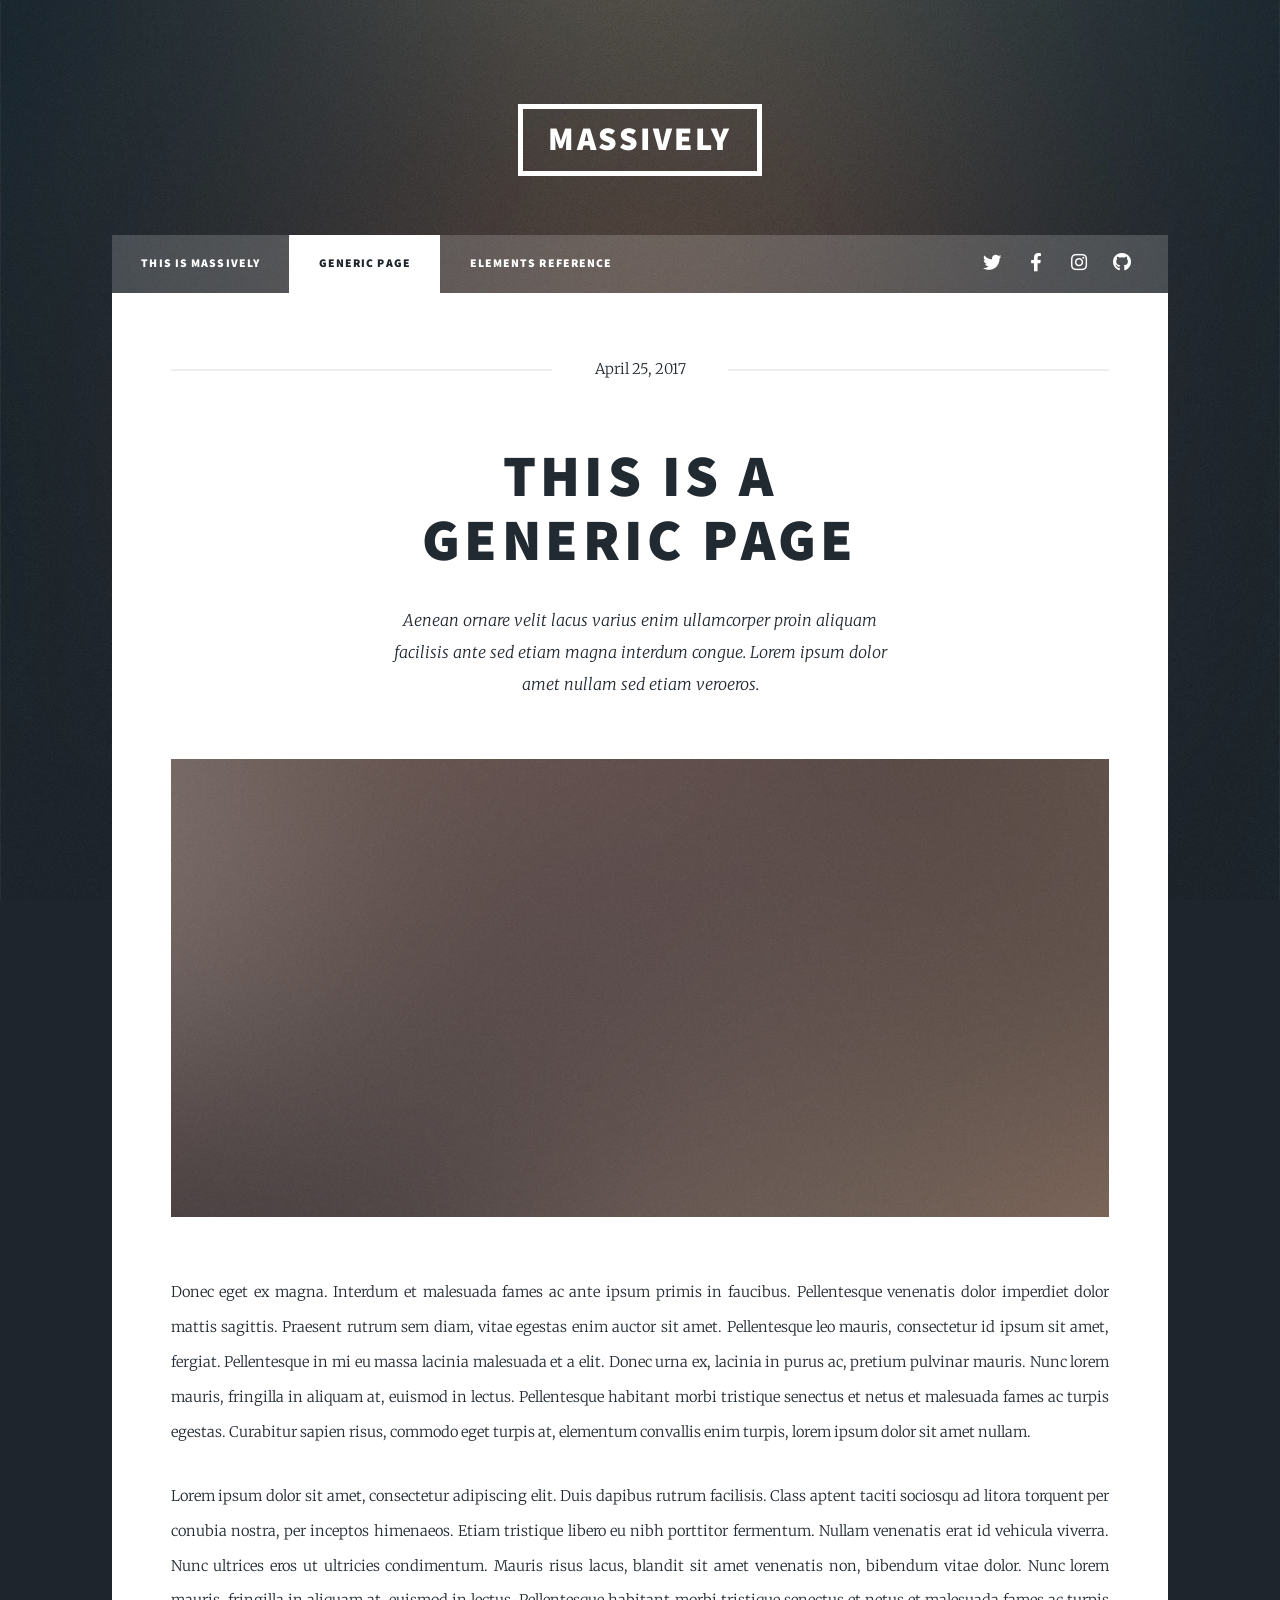
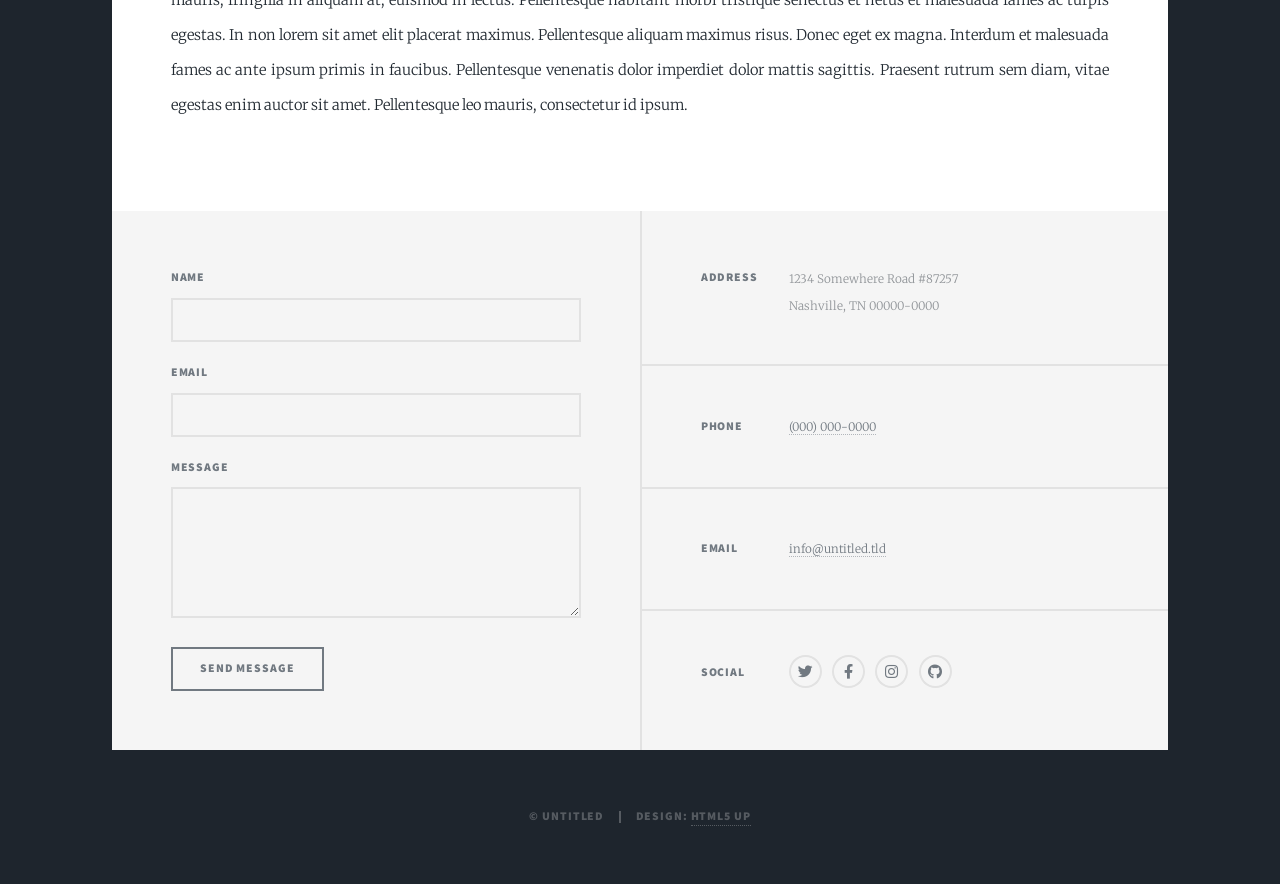
<file: generic.html>
<!DOCTYPE HTML>
<!--
	Massively by HTML5 UP
	html5up.net | @ajlkn
	Free for personal and commercial use under the CCA 3.0 license (html5up.net/license)
-->
<html>
	<head>
		<title>Generic Page - Massively by HTML5 UP</title>
		<meta charset="utf-8" />
		<meta name="viewport" content="width=device-width, initial-scale=1, user-scalable=no" />
		<link rel="stylesheet" href="assets/css/main.css" />
		<noscript><link rel="stylesheet" href="assets/css/noscript.css" /></noscript>
	</head>
	<body class="is-preload">

		<!-- Wrapper -->
			<div id="wrapper">

				<!-- Header -->
					<header id="header">
						<a href="index.html" class="logo">Massively</a>
					</header>

				<!-- Nav -->
					<nav id="nav">
						<ul class="links">
							<li><a href="index.html">This is Massively</a></li>
							<li class="active"><a href="generic.html">Generic Page</a></li>
							<li><a href="elements.html">Elements Reference</a></li>
						</ul>
						<ul class="icons">
							<li><a href="#" class="icon brands fa-twitter"><span class="label">Twitter</span></a></li>
							<li><a href="#" class="icon brands fa-facebook-f"><span class="label">Facebook</span></a></li>
							<li><a href="#" class="icon brands fa-instagram"><span class="label">Instagram</span></a></li>
							<li><a href="#" class="icon brands fa-github"><span class="label">GitHub</span></a></li>
						</ul>
					</nav>

				<!-- Main -->
					<div id="main">

						<!-- Post -->
							<section class="post">
								<header class="major">
									<span class="date">April 25, 2017</span>
									<h1>This is a<br />
									Generic Page</h1>
									<p>Aenean ornare velit lacus varius enim ullamcorper proin aliquam<br />
									facilisis ante sed etiam magna interdum congue. Lorem ipsum dolor<br />
									amet nullam sed etiam veroeros.</p>
								</header>
								<div class="image main"><img src="images/pic01.jpg" alt="" /></div>
								<p>Donec eget ex magna. Interdum et malesuada fames ac ante ipsum primis in faucibus. Pellentesque venenatis dolor imperdiet dolor mattis sagittis. Praesent rutrum sem diam, vitae egestas enim auctor sit amet. Pellentesque leo mauris, consectetur id ipsum sit amet, fergiat. Pellentesque in mi eu massa lacinia malesuada et a elit. Donec urna ex, lacinia in purus ac, pretium pulvinar mauris. Nunc lorem mauris, fringilla in aliquam at, euismod in lectus. Pellentesque habitant morbi tristique senectus et netus et malesuada fames ac turpis egestas. Curabitur sapien risus, commodo eget turpis at, elementum convallis enim turpis, lorem ipsum dolor sit amet nullam.</p>
								<p>Lorem ipsum dolor sit amet, consectetur adipiscing elit. Duis dapibus rutrum facilisis. Class aptent taciti sociosqu ad litora torquent per conubia nostra, per inceptos himenaeos. Etiam tristique libero eu nibh porttitor fermentum. Nullam venenatis erat id vehicula viverra. Nunc ultrices eros ut ultricies condimentum. Mauris risus lacus, blandit sit amet venenatis non, bibendum vitae dolor. Nunc lorem mauris, fringilla in aliquam at, euismod in lectus. Pellentesque habitant morbi tristique senectus et netus et malesuada fames ac turpis egestas. In non lorem sit amet elit placerat maximus. Pellentesque aliquam maximus risus. Donec eget ex magna. Interdum et malesuada fames ac ante ipsum primis in faucibus. Pellentesque venenatis dolor imperdiet dolor mattis sagittis. Praesent rutrum sem diam, vitae egestas enim auctor sit amet. Pellentesque leo mauris, consectetur id ipsum.</p>
							</section>

					</div>

				<!-- Footer -->
					<footer id="footer">
						<section>
							<form method="post" action="#">
								<div class="fields">
									<div class="field">
										<label for="name">Name</label>
										<input type="text" name="name" id="name" />
									</div>
									<div class="field">
										<label for="email">Email</label>
										<input type="text" name="email" id="email" />
									</div>
									<div class="field">
										<label for="message">Message</label>
										<textarea name="message" id="message" rows="3"></textarea>
									</div>
								</div>
								<ul class="actions">
									<li><input type="submit" value="Send Message" /></li>
								</ul>
							</form>
						</section>
						<section class="split contact">
							<section class="alt">
								<h3>Address</h3>
								<p>1234 Somewhere Road #87257<br />
								Nashville, TN 00000-0000</p>
							</section>
							<section>
								<h3>Phone</h3>
								<p><a href="#">(000) 000-0000</a></p>
							</section>
							<section>
								<h3>Email</h3>
								<p><a href="#">info@untitled.tld</a></p>
							</section>
							<section>
								<h3>Social</h3>
								<ul class="icons alt">
									<li><a href="#" class="icon brands alt fa-twitter"><span class="label">Twitter</span></a></li>
									<li><a href="#" class="icon brands alt fa-facebook-f"><span class="label">Facebook</span></a></li>
									<li><a href="#" class="icon brands alt fa-instagram"><span class="label">Instagram</span></a></li>
									<li><a href="#" class="icon brands alt fa-github"><span class="label">GitHub</span></a></li>
								</ul>
							</section>
						</section>
					</footer>

				<!-- Copyright -->
					<div id="copyright">
						<ul><li>&copy; Untitled</li><li>Design: <a href="https://html5up.net">HTML5 UP</a></li></ul>
					</div>

			</div>

		<!-- Scripts -->
			<script src="assets/js/jquery.min.js"></script>
			<script src="assets/js/jquery.scrollex.min.js"></script>
			<script src="assets/js/jquery.scrolly.min.js"></script>
			<script src="assets/js/browser.min.js"></script>
			<script src="assets/js/breakpoints.min.js"></script>
			<script src="assets/js/util.js"></script>
			<script src="assets/js/main.js"></script>

	</body>
</html>
</file>
<file: assets/css/main.css>
@import url(fontawesome-all.min.css);
@import url("https://fonts.googleapis.com/css?family=Merriweather:300,700,300italic,700italic|Source+Sans+Pro:900");

/*
	Massively by HTML5 UP
	html5up.net | @ajlkn
	Free for personal and commercial use under the CCA 3.0 license (html5up.net/license)
*/

html, body, div, span, applet, object,
iframe, h1, h2, h3, h4, h5, h6, p, blockquote,
pre, a, abbr, acronym, address, big, cite,
code, del, dfn, em, img, ins, kbd, q, s, samp,
small, strike, strong, sub, sup, tt, var, b,
u, i, center, dl, dt, dd, ol, ul, li, fieldset,
form, label, legend, table, caption, tbody,
tfoot, thead, tr, th, td, article, aside,
canvas, details, embed, figure, figcaption,
footer, header, hgroup, menu, nav, output, ruby,
section, summary, time, mark, audio, video {
	margin: 0;
	padding: 0;
	border: 0;
	font-size: 100%;
	font: inherit;
	vertical-align: baseline;}

article, aside, details, figcaption, figure,
footer, header, hgroup, menu, nav, section {
	display: block;}

body {
	line-height: 1;
}

ol, ul {
	list-style: none;
}

blockquote, q {
	quotes: none;
}

	blockquote:before, blockquote:after, q:before, q:after {
		content: '';
		content: none;
	}

table {
	border-collapse: collapse;
	border-spacing: 0;
}

body {
	-webkit-text-size-adjust: none;
}

mark {
	background-color: transparent;
	color: inherit;
}

input::-moz-focus-inner {
	border: 0;
	padding: 0;
}

input, select, textarea {
	-moz-appearance: none;
	-webkit-appearance: none;
	-ms-appearance: none;
	appearance: none;
}

/* Basic */

	@-ms-viewport {
		width: device-width;
	}

	body {
		-ms-overflow-style: scrollbar;
	}

	@media screen and (max-width: 480px) {

		html, body {
			min-width: 320px;
		}

	}

	html {
		box-sizing: border-box;
	}

	*, *:before, *:after {
		box-sizing: inherit;
	}

	body {
		background-color: #1e252d;
	}

		body.is-preload *, body.is-preload *:before, body.is-preload *:after {
			-moz-animation: none !important;
			-webkit-animation: none !important;
			-ms-animation: none !important;
			animation: none !important;
			-moz-transition: none !important;
			-webkit-transition: none !important;
			-ms-transition: none !important;
			transition: none !important;
		}

/* Type */

	html {
		font-size: 16pt;
	}

		@media screen and (max-width: 1680px) {

			html {
				font-size: 12pt;
			}

		}

		@media screen and (max-width: 1280px) {

			html {
				font-size: 11pt;
			}

		}

		@media screen and (max-width: 360px) {

			html {
				font-size: 10pt;
			}

		}

	body {
		color: #212931;
	}

	body, input, select, textarea {
		font-family: "Merriweather", Georgia, serif;
		font-weight: 300;
		font-size: 1rem;
		line-height: 2.375;
	}

	a {
		-moz-transition: color 0.2s ease-in-out, background-color 0.2s ease-in-out, border-color 0.2s ease-in-out, box-shadow 0.2s ease-in-out;
		-webkit-transition: color 0.2s ease-in-out, background-color 0.2s ease-in-out, border-color 0.2s ease-in-out, box-shadow 0.2s ease-in-out;
		-ms-transition: color 0.2s ease-in-out, background-color 0.2s ease-in-out, border-color 0.2s ease-in-out, box-shadow 0.2s ease-in-out;
		transition: color 0.2s ease-in-out, background-color 0.2s ease-in-out, border-color 0.2s ease-in-out, box-shadow 0.2s ease-in-out;
		border-bottom: dotted 1px;
		text-decoration: none;
	}

		a:hover {
			border-bottom-color: transparent;
		}

	strong, b {
		font-weight: 600;
	}

	em, i {
		font-style: italic;
	}

	p {
		text-align: justify;
		margin: 0 0 2rem 0;
	}

	h1, h2, h3, h4, h5, h6 {
		font-family: "Source Sans Pro", Helvetica, sans-serif;
		font-weight: 900;
		line-height: 1.5;
		letter-spacing: 0.075em;
		text-transform: uppercase;
		margin: 0 0 1rem 0;
	}

		h1 a, h2 a, h3 a, h4 a, h5 a, h6 a {
			border-bottom: 0;
			color: inherit;
			text-decoration: none;
		}

	h1 {
		font-size: 4rem;
		line-height: 1.1;
		margin: 0 0 2rem 0;
	}

	h2 {
		font-size: 1.75rem;
		line-height: 1.3;
		margin: 0 0 1.5rem 0;
	}

	h3 {
		font-size: 1.25rem;
		margin: 0 0 1.5rem 0;
	}

	h4 {
		font-size: 1rem;
	}

	h5 {
		font-size: 0.9rem;
	}

	h6 {
		font-size: 0.8rem;
	}

	sub {
		font-size: 0.8rem;
		position: relative;
		top: 0.5rem;
	}

	sup {
		font-size: 0.8rem;
		position: relative;
		top: -0.5rem;
	}

	blockquote {
		border-left: solid 4px;
		font-style: italic;
		margin: 0 0 2rem 0;
		padding: 0.5rem 0 0.5rem 2rem;
	}

	code {
		border: solid 2px;
		font-family: "Courier New", monospace;
		font-size: 0.9rem;
		margin: 0 0.25rem;
		padding: 0.25rem 0.65rem;
	}

	pre {
		-webkit-overflow-scrolling: touch;
		font-family: "Courier New", monospace;
		font-size: 0.9rem;
		margin: 0 0 2rem 0;
	}

		pre code {
			display: block;
			line-height: 1.75;
			padding: 1rem 1.5rem;
			overflow-x: auto;
		}

	hr {
		border: 0;
		border-bottom: solid 2px;
		margin: 3rem 0;
	}

		hr.major {
			margin: 5rem 0;
		}

	.align-left {
		text-align: left;
	}

	.align-center {
		text-align: center;
	}

	.align-right {
		text-align: right;
	}

	input, select, textarea {
		color: #212931;
	}

	a {
		color: #212931;
		border-bottom-color: rgba(33, 41, 49, 0.5);
	}

		a:hover {
			border-bottom-color: transparent;
			color: #18bfef !important;
		}

	strong, b {
		color: #212931;
	}

	h1, h2, h3, h4, h5, h6 {
		color: #212931;
	}

	blockquote {
		border-left-color: #eeeeee;
	}

	code {
		background: rgba(220, 220, 220, 0.25);
		border-color: #eeeeee;
	}

	hr {
		border-bottom-color: #eeeeee;
	}

/* Row */

	.row {
		display: flex;
		flex-wrap: wrap;
		box-sizing: border-box;
		align-items: stretch;
	}

		.row > * {
			box-sizing: border-box;
		}

		.row.gtr-uniform > * > :last-child {
			margin-bottom: 0;
		}

		.row.aln-left {
			justify-content: flex-start;
		}

		.row.aln-center {
			justify-content: center;
		}

		.row.aln-right {
			justify-content: flex-end;
		}

		.row.aln-top {
			align-items: flex-start;
		}

		.row.aln-middle {
			align-items: center;
		}

		.row.aln-bottom {
			align-items: flex-end;
		}

		.row > .imp {
			order: -1;
		}

		.row > .col-1 {
			width: 8.33333%;
		}

		.row > .off-1 {
			margin-left: 8.33333%;
		}

		.row > .col-2 {
			width: 16.66667%;
		}

		.row > .off-2 {
			margin-left: 16.66667%;
		}

		.row > .col-3 {
			width: 25%;
		}

		.row > .off-3 {
			margin-left: 25%;
		}

		.row > .col-4 {
			width: 33.33333%;
		}

		.row > .off-4 {
			margin-left: 33.33333%;
		}

		.row > .col-5 {
			width: 41.66667%;
		}

		.row > .off-5 {
			margin-left: 41.66667%;
		}

		.row > .col-6 {
			width: 50%;
		}

		.row > .off-6 {
			margin-left: 50%;
		}

		.row > .col-7 {
			width: 58.33333%;
		}

		.row > .off-7 {
			margin-left: 58.33333%;
		}

		.row > .col-8 {
			width: 66.66667%;
		}

		.row > .off-8 {
			margin-left: 66.66667%;
		}

		.row > .col-9 {
			width: 75%;
		}

		.row > .off-9 {
			margin-left: 75%;
		}

		.row > .col-10 {
			width: 83.33333%;
		}

		.row > .off-10 {
			margin-left: 83.33333%;
		}

		.row > .col-11 {
			width: 91.66667%;
		}

		.row > .off-11 {
			margin-left: 91.66667%;
		}

		.row > .col-12 {
			width: 100%;
		}

		.row > .off-12 {
			margin-left: 100%;
		}

		.row.gtr-0 {
			margin-top: 0;
			margin-left: 0rem;
		}

			.row.gtr-0 > * {
				padding: 0 0 0 0rem;
			}

			.row.gtr-0.gtr-uniform {
				margin-top: 0rem;
			}

				.row.gtr-0.gtr-uniform > * {
					padding-top: 0rem;
				}

		.row.gtr-25 {
			margin-top: 0;
			margin-left: -0.375rem;
		}

			.row.gtr-25 > * {
				padding: 0 0 0 0.375rem;
			}

			.row.gtr-25.gtr-uniform {
				margin-top: -0.375rem;
			}

				.row.gtr-25.gtr-uniform > * {
					padding-top: 0.375rem;
				}

		.row.gtr-50 {
			margin-top: 0;
			margin-left: -0.75rem;
		}

			.row.gtr-50 > * {
				padding: 0 0 0 0.75rem;
			}

			.row.gtr-50.gtr-uniform {
				margin-top: -0.75rem;
			}

				.row.gtr-50.gtr-uniform > * {
					padding-top: 0.75rem;
				}

		.row {
			margin-top: 0;
			margin-left: -1.5rem;
		}

			.row > * {
				padding: 0 0 0 1.5rem;
			}

			.row.gtr-uniform {
				margin-top: -1.5rem;
			}

				.row.gtr-uniform > * {
					padding-top: 1.5rem;
				}

		.row.gtr-150 {
			margin-top: 0;
			margin-left: -2.25rem;
		}

			.row.gtr-150 > * {
				padding: 0 0 0 2.25rem;
			}

			.row.gtr-150.gtr-uniform {
				margin-top: -2.25rem;
			}

				.row.gtr-150.gtr-uniform > * {
					padding-top: 2.25rem;
				}

		.row.gtr-200 {
			margin-top: 0;
			margin-left: -3rem;
		}

			.row.gtr-200 > * {
				padding: 0 0 0 3rem;
			}

			.row.gtr-200.gtr-uniform {
				margin-top: -3rem;
			}

				.row.gtr-200.gtr-uniform > * {
					padding-top: 3rem;
				}

		@media screen and (max-width: 1680px) {

			.row {
				display: flex;
				flex-wrap: wrap;
				box-sizing: border-box;
				align-items: stretch;
			}

				.row > * {
					box-sizing: border-box;
				}

				.row.gtr-uniform > * > :last-child {
					margin-bottom: 0;
				}

				.row.aln-left {
					justify-content: flex-start;
				}

				.row.aln-center {
					justify-content: center;
				}

				.row.aln-right {
					justify-content: flex-end;
				}

				.row.aln-top {
					align-items: flex-start;
				}

				.row.aln-middle {
					align-items: center;
				}

				.row.aln-bottom {
					align-items: flex-end;
				}

				.row > .imp-xlarge {
					order: -1;
				}

				.row > .col-1-xlarge {
					width: 8.33333%;
				}

				.row > .off-1-xlarge {
					margin-left: 8.33333%;
				}

				.row > .col-2-xlarge {
					width: 16.66667%;
				}

				.row > .off-2-xlarge {
					margin-left: 16.66667%;
				}

				.row > .col-3-xlarge {
					width: 25%;
				}

				.row > .off-3-xlarge {
					margin-left: 25%;
				}

				.row > .col-4-xlarge {
					width: 33.33333%;
				}

				.row > .off-4-xlarge {
					margin-left: 33.33333%;
				}

				.row > .col-5-xlarge {
					width: 41.66667%;
				}

				.row > .off-5-xlarge {
					margin-left: 41.66667%;
				}

				.row > .col-6-xlarge {
					width: 50%;
				}

				.row > .off-6-xlarge {
					margin-left: 50%;
				}

				.row > .col-7-xlarge {
					width: 58.33333%;
				}

				.row > .off-7-xlarge {
					margin-left: 58.33333%;
				}

				.row > .col-8-xlarge {
					width: 66.66667%;
				}

				.row > .off-8-xlarge {
					margin-left: 66.66667%;
				}

				.row > .col-9-xlarge {
					width: 75%;
				}

				.row > .off-9-xlarge {
					margin-left: 75%;
				}

				.row > .col-10-xlarge {
					width: 83.33333%;
				}

				.row > .off-10-xlarge {
					margin-left: 83.33333%;
				}

				.row > .col-11-xlarge {
					width: 91.66667%;
				}

				.row > .off-11-xlarge {
					margin-left: 91.66667%;
				}

				.row > .col-12-xlarge {
					width: 100%;
				}

				.row > .off-12-xlarge {
					margin-left: 100%;
				}

				.row.gtr-0 {
					margin-top: 0;
					margin-left: 0rem;
				}

					.row.gtr-0 > * {
						padding: 0 0 0 0rem;
					}

					.row.gtr-0.gtr-uniform {
						margin-top: 0rem;
					}

						.row.gtr-0.gtr-uniform > * {
							padding-top: 0rem;
						}

				.row.gtr-25 {
					margin-top: 0;
					margin-left: -0.375rem;
				}

					.row.gtr-25 > * {
						padding: 0 0 0 0.375rem;
					}

					.row.gtr-25.gtr-uniform {
						margin-top: -0.375rem;
					}

						.row.gtr-25.gtr-uniform > * {
							padding-top: 0.375rem;
						}

				.row.gtr-50 {
					margin-top: 0;
					margin-left: -0.75rem;
				}

					.row.gtr-50 > * {
						padding: 0 0 0 0.75rem;
					}

					.row.gtr-50.gtr-uniform {
						margin-top: -0.75rem;
					}

						.row.gtr-50.gtr-uniform > * {
							padding-top: 0.75rem;
						}

				.row {
					margin-top: 0;
					margin-left: -1.5rem;
				}

					.row > * {
						padding: 0 0 0 1.5rem;
					}

					.row.gtr-uniform {
						margin-top: -1.5rem;
					}

						.row.gtr-uniform > * {
							padding-top: 1.5rem;
						}

				.row.gtr-150 {
					margin-top: 0;
					margin-left: -2.25rem;
				}

					.row.gtr-150 > * {
						padding: 0 0 0 2.25rem;
					}

					.row.gtr-150.gtr-uniform {
						margin-top: -2.25rem;
					}

						.row.gtr-150.gtr-uniform > * {
							padding-top: 2.25rem;
						}

				.row.gtr-200 {
					margin-top: 0;
					margin-left: -3rem;
				}

					.row.gtr-200 > * {
						padding: 0 0 0 3rem;
					}

					.row.gtr-200.gtr-uniform {
						margin-top: -3rem;
					}

						.row.gtr-200.gtr-uniform > * {
							padding-top: 3rem;
						}

		}

		@media screen and (max-width: 1280px) {

			.row {
				display: flex;
				flex-wrap: wrap;
				box-sizing: border-box;
				align-items: stretch;
			}

				.row > * {
					box-sizing: border-box;
				}

				.row.gtr-uniform > * > :last-child {
					margin-bottom: 0;
				}

				.row.aln-left {
					justify-content: flex-start;
				}

				.row.aln-center {
					justify-content: center;
				}

				.row.aln-right {
					justify-content: flex-end;
				}

				.row.aln-top {
					align-items: flex-start;
				}

				.row.aln-middle {
					align-items: center;
				}

				.row.aln-bottom {
					align-items: flex-end;
				}

				.row > .imp-large {
					order: -1;
				}

				.row > .col-1-large {
					width: 8.33333%;
				}

				.row > .off-1-large {
					margin-left: 8.33333%;
				}

				.row > .col-2-large {
					width: 16.66667%;
				}

				.row > .off-2-large {
					margin-left: 16.66667%;
				}

				.row > .col-3-large {
					width: 25%;
				}

				.row > .off-3-large {
					margin-left: 25%;
				}

				.row > .col-4-large {
					width: 33.33333%;
				}

				.row > .off-4-large {
					margin-left: 33.33333%;
				}

				.row > .col-5-large {
					width: 41.66667%;
				}

				.row > .off-5-large {
					margin-left: 41.66667%;
				}

				.row > .col-6-large {
					width: 50%;
				}

				.row > .off-6-large {
					margin-left: 50%;
				}

				.row > .col-7-large {
					width: 58.33333%;
				}

				.row > .off-7-large {
					margin-left: 58.33333%;
				}

				.row > .col-8-large {
					width: 66.66667%;
				}

				.row > .off-8-large {
					margin-left: 66.66667%;
				}

				.row > .col-9-large {
					width: 75%;
				}

				.row > .off-9-large {
					margin-left: 75%;
				}

				.row > .col-10-large {
					width: 83.33333%;
				}

				.row > .off-10-large {
					margin-left: 83.33333%;
				}

				.row > .col-11-large {
					width: 91.66667%;
				}

				.row > .off-11-large {
					margin-left: 91.66667%;
				}

				.row > .col-12-large {
					width: 100%;
				}

				.row > .off-12-large {
					margin-left: 100%;
				}

				.row.gtr-0 {
					margin-top: 0;
					margin-left: 0rem;
				}

					.row.gtr-0 > * {
						padding: 0 0 0 0rem;
					}

					.row.gtr-0.gtr-uniform {
						margin-top: 0rem;
					}

						.row.gtr-0.gtr-uniform > * {
							padding-top: 0rem;
						}

				.row.gtr-25 {
					margin-top: 0;
					margin-left: -0.375rem;
				}

					.row.gtr-25 > * {
						padding: 0 0 0 0.375rem;
					}

					.row.gtr-25.gtr-uniform {
						margin-top: -0.375rem;
					}

						.row.gtr-25.gtr-uniform > * {
							padding-top: 0.375rem;
						}

				.row.gtr-50 {
					margin-top: 0;
					margin-left: -0.75rem;
				}

					.row.gtr-50 > * {
						padding: 0 0 0 0.75rem;
					}

					.row.gtr-50.gtr-uniform {
						margin-top: -0.75rem;
					}

						.row.gtr-50.gtr-uniform > * {
							padding-top: 0.75rem;
						}

				.row {
					margin-top: 0;
					margin-left: -1.5rem;
				}

					.row > * {
						padding: 0 0 0 1.5rem;
					}

					.row.gtr-uniform {
						margin-top: -1.5rem;
					}

						.row.gtr-uniform > * {
							padding-top: 1.5rem;
						}

				.row.gtr-150 {
					margin-top: 0;
					margin-left: -2.25rem;
				}

					.row.gtr-150 > * {
						padding: 0 0 0 2.25rem;
					}

					.row.gtr-150.gtr-uniform {
						margin-top: -2.25rem;
					}

						.row.gtr-150.gtr-uniform > * {
							padding-top: 2.25rem;
						}

				.row.gtr-200 {
					margin-top: 0;
					margin-left: -3rem;
				}

					.row.gtr-200 > * {
						padding: 0 0 0 3rem;
					}

					.row.gtr-200.gtr-uniform {
						margin-top: -3rem;
					}

						.row.gtr-200.gtr-uniform > * {
							padding-top: 3rem;
						}

		}

		@media screen and (max-width: 980px) {

			.row {
				display: flex;
				flex-wrap: wrap;
				box-sizing: border-box;
				align-items: stretch;
			}

				.row > * {
					box-sizing: border-box;
				}

				.row.gtr-uniform > * > :last-child {
					margin-bottom: 0;
				}

				.row.aln-left {
					justify-content: flex-start;
				}

				.row.aln-center {
					justify-content: center;
				}

				.row.aln-right {
					justify-content: flex-end;
				}

				.row.aln-top {
					align-items: flex-start;
				}

				.row.aln-middle {
					align-items: center;
				}

				.row.aln-bottom {
					align-items: flex-end;
				}

				.row > .imp-medium {
					order: -1;
				}

				.row > .col-1-medium {
					width: 8.33333%;
				}

				.row > .off-1-medium {
					margin-left: 8.33333%;
				}

				.row > .col-2-medium {
					width: 16.66667%;
				}

				.row > .off-2-medium {
					margin-left: 16.66667%;
				}

				.row > .col-3-medium {
					width: 25%;
				}

				.row > .off-3-medium {
					margin-left: 25%;
				}

				.row > .col-4-medium {
					width: 33.33333%;
				}

				.row > .off-4-medium {
					margin-left: 33.33333%;
				}

				.row > .col-5-medium {
					width: 41.66667%;
				}

				.row > .off-5-medium {
					margin-left: 41.66667%;
				}

				.row > .col-6-medium {
					width: 50%;
				}

				.row > .off-6-medium {
					margin-left: 50%;
				}

				.row > .col-7-medium {
					width: 58.33333%;
				}

				.row > .off-7-medium {
					margin-left: 58.33333%;
				}

				.row > .col-8-medium {
					width: 66.66667%;
				}

				.row > .off-8-medium {
					margin-left: 66.66667%;
				}

				.row > .col-9-medium {
					width: 75%;
				}

				.row > .off-9-medium {
					margin-left: 75%;
				}

				.row > .col-10-medium {
					width: 83.33333%;
				}

				.row > .off-10-medium {
					margin-left: 83.33333%;
				}

				.row > .col-11-medium {
					width: 91.66667%;
				}

				.row > .off-11-medium {
					margin-left: 91.66667%;
				}

				.row > .col-12-medium {
					width: 100%;
				}

				.row > .off-12-medium {
					margin-left: 100%;
				}

				.row.gtr-0 {
					margin-top: 0;
					margin-left: 0rem;
				}

					.row.gtr-0 > * {
						padding: 0 0 0 0rem;
					}

					.row.gtr-0.gtr-uniform {
						margin-top: 0rem;
					}

						.row.gtr-0.gtr-uniform > * {
							padding-top: 0rem;
						}

				.row.gtr-25 {
					margin-top: 0;
					margin-left: -0.375rem;
				}

					.row.gtr-25 > * {
						padding: 0 0 0 0.375rem;
					}

					.row.gtr-25.gtr-uniform {
						margin-top: -0.375rem;
					}

						.row.gtr-25.gtr-uniform > * {
							padding-top: 0.375rem;
						}

				.row.gtr-50 {
					margin-top: 0;
					margin-left: -0.75rem;
				}

					.row.gtr-50 > * {
						padding: 0 0 0 0.75rem;
					}

					.row.gtr-50.gtr-uniform {
						margin-top: -0.75rem;
					}

						.row.gtr-50.gtr-uniform > * {
							padding-top: 0.75rem;
						}

				.row {
					margin-top: 0;
					margin-left: -1.5rem;
				}

					.row > * {
						padding: 0 0 0 1.5rem;
					}

					.row.gtr-uniform {
						margin-top: -1.5rem;
					}

						.row.gtr-uniform > * {
							padding-top: 1.5rem;
						}

				.row.gtr-150 {
					margin-top: 0;
					margin-left: -2.25rem;
				}

					.row.gtr-150 > * {
						padding: 0 0 0 2.25rem;
					}

					.row.gtr-150.gtr-uniform {
						margin-top: -2.25rem;
					}

						.row.gtr-150.gtr-uniform > * {
							padding-top: 2.25rem;
						}

				.row.gtr-200 {
					margin-top: 0;
					margin-left: -3rem;
				}

					.row.gtr-200 > * {
						padding: 0 0 0 3rem;
					}

					.row.gtr-200.gtr-uniform {
						margin-top: -3rem;
					}

						.row.gtr-200.gtr-uniform > * {
							padding-top: 3rem;
						}

		}

		@media screen and (max-width: 736px) {

			.row {
				display: flex;
				flex-wrap: wrap;
				box-sizing: border-box;
				align-items: stretch;
			}

				.row > * {
					box-sizing: border-box;
				}

				.row.gtr-uniform > * > :last-child {
					margin-bottom: 0;
				}

				.row.aln-left {
					justify-content: flex-start;
				}

				.row.aln-center {
					justify-content: center;
				}

				.row.aln-right {
					justify-content: flex-end;
				}

				.row.aln-top {
					align-items: flex-start;
				}

				.row.aln-middle {
					align-items: center;
				}

				.row.aln-bottom {
					align-items: flex-end;
				}

				.row > .imp-small {
					order: -1;
				}

				.row > .col-1-small {
					width: 8.33333%;
				}

				.row > .off-1-small {
					margin-left: 8.33333%;
				}

				.row > .col-2-small {
					width: 16.66667%;
				}

				.row > .off-2-small {
					margin-left: 16.66667%;
				}

				.row > .col-3-small {
					width: 25%;
				}

				.row > .off-3-small {
					margin-left: 25%;
				}

				.row > .col-4-small {
					width: 33.33333%;
				}

				.row > .off-4-small {
					margin-left: 33.33333%;
				}

				.row > .col-5-small {
					width: 41.66667%;
				}

				.row > .off-5-small {
					margin-left: 41.66667%;
				}

				.row > .col-6-small {
					width: 50%;
				}

				.row > .off-6-small {
					margin-left: 50%;
				}

				.row > .col-7-small {
					width: 58.33333%;
				}

				.row > .off-7-small {
					margin-left: 58.33333%;
				}

				.row > .col-8-small {
					width: 66.66667%;
				}

				.row > .off-8-small {
					margin-left: 66.66667%;
				}

				.row > .col-9-small {
					width: 75%;
				}

				.row > .off-9-small {
					margin-left: 75%;
				}

				.row > .col-10-small {
					width: 83.33333%;
				}

				.row > .off-10-small {
					margin-left: 83.33333%;
				}

				.row > .col-11-small {
					width: 91.66667%;
				}

				.row > .off-11-small {
					margin-left: 91.66667%;
				}

				.row > .col-12-small {
					width: 100%;
				}

				.row > .off-12-small {
					margin-left: 100%;
				}

				.row.gtr-0 {
					margin-top: 0;
					margin-left: 0rem;
				}

					.row.gtr-0 > * {
						padding: 0 0 0 0rem;
					}

					.row.gtr-0.gtr-uniform {
						margin-top: 0rem;
					}

						.row.gtr-0.gtr-uniform > * {
							padding-top: 0rem;
						}

				.row.gtr-25 {
					margin-top: 0;
					margin-left: -0.375rem;
				}

					.row.gtr-25 > * {
						padding: 0 0 0 0.375rem;
					}

					.row.gtr-25.gtr-uniform {
						margin-top: -0.375rem;
					}

						.row.gtr-25.gtr-uniform > * {
							padding-top: 0.375rem;
						}

				.row.gtr-50 {
					margin-top: 0;
					margin-left: -0.75rem;
				}

					.row.gtr-50 > * {
						padding: 0 0 0 0.75rem;
					}

					.row.gtr-50.gtr-uniform {
						margin-top: -0.75rem;
					}

						.row.gtr-50.gtr-uniform > * {
							padding-top: 0.75rem;
						}

				.row {
					margin-top: 0;
					margin-left: -1.5rem;
				}

					.row > * {
						padding: 0 0 0 1.5rem;
					}

					.row.gtr-uniform {
						margin-top: -1.5rem;
					}

						.row.gtr-uniform > * {
							padding-top: 1.5rem;
						}

				.row.gtr-150 {
					margin-top: 0;
					margin-left: -2.25rem;
				}

					.row.gtr-150 > * {
						padding: 0 0 0 2.25rem;
					}

					.row.gtr-150.gtr-uniform {
						margin-top: -2.25rem;
					}

						.row.gtr-150.gtr-uniform > * {
							padding-top: 2.25rem;
						}

				.row.gtr-200 {
					margin-top: 0;
					margin-left: -3rem;
				}

					.row.gtr-200 > * {
						padding: 0 0 0 3rem;
					}

					.row.gtr-200.gtr-uniform {
						margin-top: -3rem;
					}

						.row.gtr-200.gtr-uniform > * {
							padding-top: 3rem;
						}

		}

		@media screen and (max-width: 480px) {

			.row {
				display: flex;
				flex-wrap: wrap;
				box-sizing: border-box;
				align-items: stretch;
			}

				.row > * {
					box-sizing: border-box;
				}

				.row.gtr-uniform > * > :last-child {
					margin-bottom: 0;
				}

				.row.aln-left {
					justify-content: flex-start;
				}

				.row.aln-center {
					justify-content: center;
				}

				.row.aln-right {
					justify-content: flex-end;
				}

				.row.aln-top {
					align-items: flex-start;
				}

				.row.aln-middle {
					align-items: center;
				}

				.row.aln-bottom {
					align-items: flex-end;
				}

				.row > .imp-xsmall {
					order: -1;
				}

				.row > .col-1-xsmall {
					width: 8.33333%;
				}

				.row > .off-1-xsmall {
					margin-left: 8.33333%;
				}

				.row > .col-2-xsmall {
					width: 16.66667%;
				}

				.row > .off-2-xsmall {
					margin-left: 16.66667%;
				}

				.row > .col-3-xsmall {
					width: 25%;
				}

				.row > .off-3-xsmall {
					margin-left: 25%;
				}

				.row > .col-4-xsmall {
					width: 33.33333%;
				}

				.row > .off-4-xsmall {
					margin-left: 33.33333%;
				}

				.row > .col-5-xsmall {
					width: 41.66667%;
				}

				.row > .off-5-xsmall {
					margin-left: 41.66667%;
				}

				.row > .col-6-xsmall {
					width: 50%;
				}

				.row > .off-6-xsmall {
					margin-left: 50%;
				}

				.row > .col-7-xsmall {
					width: 58.33333%;
				}

				.row > .off-7-xsmall {
					margin-left: 58.33333%;
				}

				.row > .col-8-xsmall {
					width: 66.66667%;
				}

				.row > .off-8-xsmall {
					margin-left: 66.66667%;
				}

				.row > .col-9-xsmall {
					width: 75%;
				}

				.row > .off-9-xsmall {
					margin-left: 75%;
				}

				.row > .col-10-xsmall {
					width: 83.33333%;
				}

				.row > .off-10-xsmall {
					margin-left: 83.33333%;
				}

				.row > .col-11-xsmall {
					width: 91.66667%;
				}

				.row > .off-11-xsmall {
					margin-left: 91.66667%;
				}

				.row > .col-12-xsmall {
					width: 100%;
				}

				.row > .off-12-xsmall {
					margin-left: 100%;
				}

				.row.gtr-0 {
					margin-top: 0;
					margin-left: 0rem;
				}

					.row.gtr-0 > * {
						padding: 0 0 0 0rem;
					}

					.row.gtr-0.gtr-uniform {
						margin-top: 0rem;
					}

						.row.gtr-0.gtr-uniform > * {
							padding-top: 0rem;
						}

				.row.gtr-25 {
					margin-top: 0;
					margin-left: -0.375rem;
				}

					.row.gtr-25 > * {
						padding: 0 0 0 0.375rem;
					}

					.row.gtr-25.gtr-uniform {
						margin-top: -0.375rem;
					}

						.row.gtr-25.gtr-uniform > * {
							padding-top: 0.375rem;
						}

				.row.gtr-50 {
					margin-top: 0;
					margin-left: -0.75rem;
				}

					.row.gtr-50 > * {
						padding: 0 0 0 0.75rem;
					}

					.row.gtr-50.gtr-uniform {
						margin-top: -0.75rem;
					}

						.row.gtr-50.gtr-uniform > * {
							padding-top: 0.75rem;
						}

				.row {
					margin-top: 0;
					margin-left: -1.5rem;
				}

					.row > * {
						padding: 0 0 0 1.5rem;
					}

					.row.gtr-uniform {
						margin-top: -1.5rem;
					}

						.row.gtr-uniform > * {
							padding-top: 1.5rem;
						}

				.row.gtr-150 {
					margin-top: 0;
					margin-left: -2.25rem;
				}

					.row.gtr-150 > * {
						padding: 0 0 0 2.25rem;
					}

					.row.gtr-150.gtr-uniform {
						margin-top: -2.25rem;
					}

						.row.gtr-150.gtr-uniform > * {
							padding-top: 2.25rem;
						}

				.row.gtr-200 {
					margin-top: 0;
					margin-left: -3rem;
				}

					.row.gtr-200 > * {
						padding: 0 0 0 3rem;
					}

					.row.gtr-200.gtr-uniform {
						margin-top: -3rem;
					}

						.row.gtr-200.gtr-uniform > * {
							padding-top: 3rem;
						}

		}

		@media screen and (max-width: 360px) {

			.row {
				display: flex;
				flex-wrap: wrap;
				box-sizing: border-box;
				align-items: stretch;
			}

				.row > * {
					box-sizing: border-box;
				}

				.row.gtr-uniform > * > :last-child {
					margin-bottom: 0;
				}

				.row.aln-left {
					justify-content: flex-start;
				}

				.row.aln-center {
					justify-content: center;
				}

				.row.aln-right {
					justify-content: flex-end;
				}

				.row.aln-top {
					align-items: flex-start;
				}

				.row.aln-middle {
					align-items: center;
				}

				.row.aln-bottom {
					align-items: flex-end;
				}

				.row > .imp-xxsmall {
					order: -1;
				}

				.row > .col-1-xxsmall {
					width: 8.33333%;
				}

				.row > .off-1-xxsmall {
					margin-left: 8.33333%;
				}

				.row > .col-2-xxsmall {
					width: 16.66667%;
				}

				.row > .off-2-xxsmall {
					margin-left: 16.66667%;
				}

				.row > .col-3-xxsmall {
					width: 25%;
				}

				.row > .off-3-xxsmall {
					margin-left: 25%;
				}

				.row > .col-4-xxsmall {
					width: 33.33333%;
				}

				.row > .off-4-xxsmall {
					margin-left: 33.33333%;
				}

				.row > .col-5-xxsmall {
					width: 41.66667%;
				}

				.row > .off-5-xxsmall {
					margin-left: 41.66667%;
				}

				.row > .col-6-xxsmall {
					width: 50%;
				}

				.row > .off-6-xxsmall {
					margin-left: 50%;
				}

				.row > .col-7-xxsmall {
					width: 58.33333%;
				}

				.row > .off-7-xxsmall {
					margin-left: 58.33333%;
				}

				.row > .col-8-xxsmall {
					width: 66.66667%;
				}

				.row > .off-8-xxsmall {
					margin-left: 66.66667%;
				}

				.row > .col-9-xxsmall {
					width: 75%;
				}

				.row > .off-9-xxsmall {
					margin-left: 75%;
				}

				.row > .col-10-xxsmall {
					width: 83.33333%;
				}

				.row > .off-10-xxsmall {
					margin-left: 83.33333%;
				}

				.row > .col-11-xxsmall {
					width: 91.66667%;
				}

				.row > .off-11-xxsmall {
					margin-left: 91.66667%;
				}

				.row > .col-12-xxsmall {
					width: 100%;
				}

				.row > .off-12-xxsmall {
					margin-left: 100%;
				}

				.row.gtr-0 {
					margin-top: 0;
					margin-left: 0rem;
				}

					.row.gtr-0 > * {
						padding: 0 0 0 0rem;
					}

					.row.gtr-0.gtr-uniform {
						margin-top: 0rem;
					}

						.row.gtr-0.gtr-uniform > * {
							padding-top: 0rem;
						}

				.row.gtr-25 {
					margin-top: 0;
					margin-left: -0.375rem;
				}

					.row.gtr-25 > * {
						padding: 0 0 0 0.375rem;
					}

					.row.gtr-25.gtr-uniform {
						margin-top: -0.375rem;
					}

						.row.gtr-25.gtr-uniform > * {
							padding-top: 0.375rem;
						}

				.row.gtr-50 {
					margin-top: 0;
					margin-left: -0.75rem;
				}

					.row.gtr-50 > * {
						padding: 0 0 0 0.75rem;
					}

					.row.gtr-50.gtr-uniform {
						margin-top: -0.75rem;
					}

						.row.gtr-50.gtr-uniform > * {
							padding-top: 0.75rem;
						}

				.row {
					margin-top: 0;
					margin-left: -1.5rem;
				}

					.row > * {
						padding: 0 0 0 1.5rem;
					}

					.row.gtr-uniform {
						margin-top: -1.5rem;
					}

						.row.gtr-uniform > * {
							padding-top: 1.5rem;
						}

				.row.gtr-150 {
					margin-top: 0;
					margin-left: -2.25rem;
				}

					.row.gtr-150 > * {
						padding: 0 0 0 2.25rem;
					}

					.row.gtr-150.gtr-uniform {
						margin-top: -2.25rem;
					}

						.row.gtr-150.gtr-uniform > * {
							padding-top: 2.25rem;
						}

				.row.gtr-200 {
					margin-top: 0;
					margin-left: -3rem;
				}

					.row.gtr-200 > * {
						padding: 0 0 0 3rem;
					}

					.row.gtr-200.gtr-uniform {
						margin-top: -3rem;
					}

						.row.gtr-200.gtr-uniform > * {
							padding-top: 3rem;
						}

		}

/* Box */

	.box {
		border: solid 2px;
		margin-bottom: 2rem;
		padding: 1.5rem;
	}

		.box > :last-child,
		.box > :last-child > :last-child,
		.box > :last-child > :last-child > :last-child {
			margin-bottom: 0;
		}

		.box.alt {
			border: 0;
			border-radius: 0;
			padding: 0;
		}

	.box {
		border-color: #eeeeee;
	}

/* Button */

	input[type="submit"],
	input[type="reset"],
	input[type="button"],
	button,
	.button {
		-moz-appearance: none;
		-webkit-appearance: none;
		-ms-appearance: none;
		appearance: none;
		-moz-transition: background-color 0.2s ease-in-out, box-shadow 0.2s ease-in-out, color 0.2s ease-in-out;
		-webkit-transition: background-color 0.2s ease-in-out, box-shadow 0.2s ease-in-out, color 0.2s ease-in-out;
		-ms-transition: background-color 0.2s ease-in-out, box-shadow 0.2s ease-in-out, color 0.2s ease-in-out;
		transition: background-color 0.2s ease-in-out, box-shadow 0.2s ease-in-out, color 0.2s ease-in-out;
		border: 0;
		border-radius: 0;
		cursor: pointer;
		display: inline-block;
		font-family: "Source Sans Pro", Helvetica, sans-serif;
		font-size: 0.8rem;
		font-weight: 900;
		letter-spacing: 0.075em;
		height: 3rem;
		line-height: 3rem;
		padding: 0 2rem;
		text-align: center;
		text-decoration: none;
		text-transform: uppercase;
		white-space: nowrap;
	}

		input[type="submit"].icon:before,
		input[type="reset"].icon:before,
		input[type="button"].icon:before,
		button.icon:before,
		.button.icon:before {
			margin-right: 0.5rem;
		}

		input[type="submit"].icon.solo,
		input[type="reset"].icon.solo,
		input[type="button"].icon.solo,
		button.icon.solo,
		.button.icon.solo {
			position: relative;
			width: 4rem;
			height: 4rem;
			line-height: 4rem;
			border-radius: 4rem;
			text-indent: 4rem;
			overflow: hidden;
			padding: 0;
			white-space: nowrap;
		}

			input[type="submit"].icon.solo:before,
			input[type="reset"].icon.solo:before,
			input[type="button"].icon.solo:before,
			button.icon.solo:before,
			.button.icon.solo:before {
				position: absolute;
				display: block;
				top: 0;
				left: 0;
				width: inherit;
				height: inherit;
				line-height: inherit;
				font-size: 1.25rem;
				margin-right: 0;
				text-align: center;
				text-indent: 0;
			}

		input[type="submit"].fit,
		input[type="reset"].fit,
		input[type="button"].fit,
		button.fit,
		.button.fit {
			width: 100%;
		}

		input[type="submit"].small,
		input[type="reset"].small,
		input[type="button"].small,
		button.small,
		.button.small {
			font-size: 0.7rem;
			height: 2.5rem;
			line-height: 2.5rem;
			padding: 0 1.5rem;
		}

		input[type="submit"].large,
		input[type="reset"].large,
		input[type="button"].large,
		button.large,
		.button.large {
			font-size: 0.9rem;
			height: 3.5rem;
			line-height: 3.5rem;
			padding: 0 2.75rem;
		}

		@media screen and (max-width: 980px) {

			input[type="submit"],
			input[type="reset"],
			input[type="button"],
			button,
			.button {
				font-size: 0.9rem;
				height: 3.25rem;
				line-height: 3.25rem;
			}

				input[type="submit"].large,
				input[type="reset"].large,
				input[type="button"].large,
				button.large,
				.button.large {
					font-size: 1rem;
					height: 3.75rem;
					line-height: 3.75rem;
				}

		}

		input[type="submit"].disabled, input[type="submit"]:disabled,
		input[type="reset"].disabled,
		input[type="reset"]:disabled,
		input[type="button"].disabled,
		input[type="button"]:disabled,
		button.disabled,
		button:disabled,
		.button.disabled,
		.button:disabled {
			pointer-events: none;
			opacity: 0.25;
		}

	input[type="submit"],
	input[type="reset"],
	input[type="button"],
	button,
	.button {
		background-color: transparent;
		box-shadow: inset 0 0 0 2px #212931;
		color: #212931 !important;
	}

		input[type="submit"]:hover,
		input[type="reset"]:hover,
		input[type="button"]:hover,
		button:hover,
		.button:hover {
			box-shadow: inset 0 0 0 2px #18bfef;
			color: #18bfef !important;
		}

		input[type="submit"].primary,
		input[type="reset"].primary,
		input[type="button"].primary,
		button.primary,
		.button.primary {
			background-color: #212931;
			box-shadow: none;
			color: #ffffff !important;
		}

			input[type="submit"].primary:hover,
			input[type="reset"].primary:hover,
			input[type="button"].primary:hover,
			button.primary:hover,
			.button.primary:hover {
				background-color: #18bfef;
			}

/* Form */

	form {
		margin: 0 0 2rem 0;
	}

		form > :last-child {
			margin-bottom: 0;
		}

		form > .fields {
			display: -moz-flex;
			display: -webkit-flex;
			display: -ms-flex;
			display: flex;
			-moz-flex-wrap: wrap;
			-webkit-flex-wrap: wrap;
			-ms-flex-wrap: wrap;
			flex-wrap: wrap;
			width: calc(100% + 3rem);
			margin: -1.5rem 0 2rem -1.5rem;
		}

			form > .fields > .field {
				-moz-flex-grow: 0;
				-webkit-flex-grow: 0;
				-ms-flex-grow: 0;
				flex-grow: 0;
				-moz-flex-shrink: 0;
				-webkit-flex-shrink: 0;
				-ms-flex-shrink: 0;
				flex-shrink: 0;
				padding: 1.5rem 0 0 1.5rem;
				width: calc(100% - 1.5rem);
			}

				form > .fields > .field.half {
					width: calc(50% - 0.75rem);
				}

				form > .fields > .field.third {
					width: calc(100%/3 - 0.5rem);
				}

				form > .fields > .field.quarter {
					width: calc(25% - 0.375rem);
				}

		@media screen and (max-width: 480px) {

			form > .fields {
				width: calc(100% + 3rem);
				margin: -1.5rem 0 2rem -1.5rem;
			}

				form > .fields > .field {
					padding: 1.5rem 0 0 1.5rem;
					width: calc(100% - 1.5rem);
				}

					form > .fields > .field.half {
						width: calc(100% - 1.5rem);
					}

					form > .fields > .field.third {
						width: calc(100% - 1.5rem);
					}

					form > .fields > .field.quarter {
						width: calc(100% - 1.5rem);
					}

		}

	label {
		display: block;
		font-family: "Source Sans Pro", Helvetica, sans-serif;
		font-weight: 900;
		line-height: 1.5;
		letter-spacing: 0.075em;
		font-size: 0.8rem;
		text-transform: uppercase;
		margin: 0 0 0.75rem 0;
	}

		@media screen and (max-width: 980px) {

			label {
				font-size: 0.9rem;
			}

		}

	input[type="text"],
	input[type="password"],
	input[type="email"],
	select,
	textarea {
		-moz-appearance: none;
		-webkit-appearance: none;
		-ms-appearance: none;
		appearance: none;
		background: transparent;
		border-radius: 0;
		border: solid 2px;
		color: inherit;
		display: block;
		outline: 0;
		padding: 0 1rem;
		text-decoration: none;
		width: 100%;
	}

		input[type="text"]:invalid,
		input[type="password"]:invalid,
		input[type="email"]:invalid,
		select:invalid,
		textarea:invalid {
			box-shadow: none;
		}

	select {
		background-size: 1.25rem;
		background-repeat: no-repeat;
		background-position: calc(100% - 1rem) center;
		height: 3rem;
		padding-right: 3rem;
		text-overflow: ellipsis;
	}

		select:focus::-ms-value {
			background-color: transparent;
		}

		select::-ms-expand {
			display: none;
		}

	input[type="text"],
	input[type="password"],
	input[type="email"],
	select {
		height: 3rem;
	}

	textarea {
		padding: 0.75rem 1rem;
	}

	input[type="checkbox"],
	input[type="radio"] {
		-moz-appearance: none;
		-webkit-appearance: none;
		-ms-appearance: none;
		appearance: none;
		display: block;
		float: left;
		margin-right: -2rem;
		opacity: 0;
		width: 1rem;
		z-index: -1;
	}

		input[type="checkbox"] + label,
		input[type="radio"] + label {
			text-decoration: none;
			cursor: pointer;
			display: inline-block;
			font-size: 1rem;
			letter-spacing: 0;
			font-family: "Merriweather", Georgia, serif;
			text-transform: none;
			font-weight: 300;
			padding-left: 2.8rem;
			padding-right: 1rem;
			position: relative;
		}

			input[type="checkbox"] + label:before,
			input[type="radio"] + label:before {
				-moz-osx-font-smoothing: grayscale;
				-webkit-font-smoothing: antialiased;
				display: inline-block;
				font-style: normal;
				font-variant: normal;
				text-rendering: auto;
				line-height: 1;
				text-transform: none !important;
				font-family: 'Font Awesome 5 Free';
				font-weight: 900;
			}

			input[type="checkbox"] + label:before,
			input[type="radio"] + label:before {
				border-radius: 0;
				border: solid 2px;
				content: '';
				display: inline-block;
				font-size: 0.8rem;
				height: 1.8rem;
				left: 0;
				line-height: 1.65rem;
				position: absolute;
				text-align: center;
				top: -0.125rem;
				width: 1.8rem;
			}

		input[type="checkbox"]:checked + label:before,
		input[type="radio"]:checked + label:before {
			content: '\f00c';
		}

	input[type="checkbox"] + label:before {
		border-radius: 0;
	}

	input[type="radio"] + label:before {
		border-radius: 100%;
	}

	::-webkit-input-placeholder {
		opacity: 1.0;
	}

	:-moz-placeholder {
		opacity: 1.0;
	}

	::-moz-placeholder {
		opacity: 1.0;
	}

	:-ms-input-placeholder {
		opacity: 1.0;
	}

	label {
		color: #212931;
	}

	input[type="text"],
	input[type="password"],
	input[type="email"],
	select,
	textarea {
		border-color: #eeeeee;
	}

		input[type="text"]:focus,
		input[type="password"]:focus,
		input[type="email"]:focus,
		select:focus,
		textarea:focus {
			border-color: #18bfef;
		}

	select {
		background-image: url("data:image/svg+xml;charset=utf8,%3Csvg xmlns='http://www.w3.org/2000/svg' width='40' height='40' preserveAspectRatio='none' viewBox='0 0 40 40'%3E%3Cpath d='M9.4,12.3l10.4,10.4l10.4-10.4c0.2-0.2,0.5-0.4,0.9-0.4c0.3,0,0.6,0.1,0.9,0.4l3.3,3.3c0.2,0.2,0.4,0.5,0.4,0.9 c0,0.4-0.1,0.6-0.4,0.9L20.7,31.9c-0.2,0.2-0.5,0.4-0.9,0.4c-0.3,0-0.6-0.1-0.9-0.4L4.3,17.3c-0.2-0.2-0.4-0.5-0.4-0.9 c0-0.4,0.1-0.6,0.4-0.9l3.3-3.3c0.2-0.2,0.5-0.4,0.9-0.4S9.1,12.1,9.4,12.3z' fill='%23eeeeee' /%3E%3C/svg%3E");
	}

		select option {
			background-color: #ffffff;
			color: #212931;
		}

	.select-wrapper:before {
		color: #eeeeee;
	}

	input[type="checkbox"] + label,
	input[type="radio"] + label {
		color: #212931;
	}

		input[type="checkbox"] + label:before,
		input[type="radio"] + label:before {
			border-color: #eeeeee;
		}

	input[type="checkbox"]:checked + label:before,
	input[type="radio"]:checked + label:before {
		background-color: #212931;
		border-color: #212931;
		color: #ffffff;
	}

	input[type="checkbox"]:focus + label:before,
	input[type="radio"]:focus + label:before {
		border-color: #18bfef;
	}

	::-webkit-input-placeholder {
		color: #909498 !important;
	}

	:-moz-placeholder {
		color: #909498 !important;
	}

	::-moz-placeholder {
		color: #909498 !important;
	}

	:-ms-input-placeholder {
		color: #909498 !important;
	}

	.formerize-placeholder {
		color: #909498 !important;
	}

/* Icon */

	.icon {
		text-decoration: none;
		border-bottom: none;
		position: relative;
	}

		.icon:before {
			-moz-osx-font-smoothing: grayscale;
			-webkit-font-smoothing: antialiased;
			display: inline-block;
			font-style: normal;
			font-variant: normal;
			text-rendering: auto;
			line-height: 1;
			text-transform: none !important;
			font-family: 'Font Awesome 5 Free';
			font-weight: 400;
		}

		.icon > .label {
			display: none;
		}

		.icon:before {
			line-height: inherit;
		}

		.icon.solid:before {
			font-weight: 900;
		}

		.icon.brands:before {
			font-family: 'Font Awesome 5 Brands';
		}

/* Image */

	.image {
		border: 0;
		display: inline-block;
		position: relative;
	}

		.image img {
			display: block;
		}

		.image.left, .image.right {
			max-width: 40%;
		}

			.image.left img, .image.right img {
				width: 100%;
			}

		.image.left {
			float: left;
			margin: 0 2rem 2rem 0;
			top: 0.75rem;
		}

		.image.right {
			float: right;
			margin: 0 0 2rem 2rem;
			top: 0.75rem;
		}

		.image.fit {
			display: block;
			margin: 2.5rem 0;
			width: 100%;
		}

			.image.fit:first-child {
				margin-top: 0;
			}

			.image.fit img {
				width: 100%;
			}

		.image.main {
			display: block;
			margin: 4rem 0;
			width: 100%;
		}

			.image.main:first-child {
				margin-top: 0;
			}

			.image.main img {
				width: 100%;
			}

		@media screen and (max-width: 736px) {

			.image.fit {
				margin: 2rem 0;
			}

			.image.main {
				margin: 2rem 0;
			}

		}

	a.image {
		overflow: hidden;
	}

		a.image img {
			-moz-transition: -moz-transform 0.2s ease-out;
			-webkit-transition: -webkit-transform 0.2s ease-out;
			-ms-transition: -ms-transform 0.2s ease-out;
			transition: transform 0.2s ease-out;
		}

		a.image:hover img {
			-moz-transform: scale(1.05);
			-webkit-transform: scale(1.05);
			-ms-transform: scale(1.05);
			transform: scale(1.05);
		}

/* Actions */

	ul.actions {
		display: -moz-flex;
		display: -webkit-flex;
		display: -ms-flex;
		display: flex;
		cursor: default;
		list-style: none;
		margin-left: -1rem;
		padding-left: 0;
	}

		ul.actions li {
			padding: 0 0 0 1rem;
			vertical-align: middle;
		}

		ul.actions.special {
			-moz-justify-content: center;
			-webkit-justify-content: center;
			-ms-justify-content: center;
			justify-content: center;
			width: 100%;
			margin-left: 0;
		}

			ul.actions.special li:first-child {
				padding-left: 0;
			}

		ul.actions.stacked {
			-moz-flex-direction: column;
			-webkit-flex-direction: column;
			-ms-flex-direction: column;
			flex-direction: column;
			margin-left: 0;
		}

			ul.actions.stacked li {
				padding: 1.3rem 0 0 0;
			}

				ul.actions.stacked li:first-child {
					padding-top: 0;
				}

		ul.actions.fit {
			width: calc(100% + 1rem);
		}

			ul.actions.fit li {
				-moz-flex-grow: 1;
				-webkit-flex-grow: 1;
				-ms-flex-grow: 1;
				flex-grow: 1;
				-moz-flex-shrink: 1;
				-webkit-flex-shrink: 1;
				-ms-flex-shrink: 1;
				flex-shrink: 1;
				width: 100%;
			}

				ul.actions.fit li > * {
					width: 100%;
				}

			ul.actions.fit.stacked {
				width: 100%;
			}

		@media screen and (max-width: 480px) {

			ul.actions:not(.fixed) {
				-moz-flex-direction: column;
				-webkit-flex-direction: column;
				-ms-flex-direction: column;
				flex-direction: column;
				margin-left: 0;
				width: 100% !important;
			}

				ul.actions:not(.fixed) li {
					-moz-flex-grow: 1;
					-webkit-flex-grow: 1;
					-ms-flex-grow: 1;
					flex-grow: 1;
					-moz-flex-shrink: 1;
					-webkit-flex-shrink: 1;
					-ms-flex-shrink: 1;
					flex-shrink: 1;
					padding: 1rem 0 0 0;
					text-align: center;
					width: 100%;
				}

					ul.actions:not(.fixed) li > * {
						width: 100%;
					}

					ul.actions:not(.fixed) li:first-child {
						padding-top: 0;
					}

					ul.actions:not(.fixed) li input[type="submit"],
					ul.actions:not(.fixed) li input[type="reset"],
					ul.actions:not(.fixed) li input[type="button"],
					ul.actions:not(.fixed) li button,
					ul.actions:not(.fixed) li .button {
						width: 100%;
					}

						ul.actions:not(.fixed) li input[type="submit"].icon:before,
						ul.actions:not(.fixed) li input[type="reset"].icon:before,
						ul.actions:not(.fixed) li input[type="button"].icon:before,
						ul.actions:not(.fixed) li button.icon:before,
						ul.actions:not(.fixed) li .button.icon:before {
							margin-left: -0.5rem;
						}

		}

/* Icons */

	ul.icons {
		cursor: default;
		list-style: none;
		padding-left: 0;
	}

		ul.icons li {
			display: inline-block;
			padding: 0 0.5rem 0 0;
			vertical-align: middle;
		}

			ul.icons li:last-child {
				padding-right: 0;
			}

			ul.icons li .icon:before {
				width: 2.25rem;
				height: 2.25rem;
				line-height: 2.25rem;
				display: inline-block;
				text-align: center;
				border-radius: 100%;
				font-size: 1.25rem;
			}

		ul.icons.alt li .icon:before {
			-moz-transition: color 0.2s ease-in-out, background-color 0.2s ease-in-out, border-color 0.2s ease-in-out, box-shadow 0.2s ease-in-out;
			-webkit-transition: color 0.2s ease-in-out, background-color 0.2s ease-in-out, border-color 0.2s ease-in-out, box-shadow 0.2s ease-in-out;
			-ms-transition: color 0.2s ease-in-out, background-color 0.2s ease-in-out, border-color 0.2s ease-in-out, box-shadow 0.2s ease-in-out;
			transition: color 0.2s ease-in-out, background-color 0.2s ease-in-out, border-color 0.2s ease-in-out, box-shadow 0.2s ease-in-out;
			font-size: 1rem;
		}

/* List */

	ol {
		list-style: decimal;
		margin: 0 0 2rem 0;
		padding-left: 1.25rem;
	}

		ol li {
			padding-left: 0.25rem;
		}

	ul {
		list-style: disc;
		margin: 0 0 2rem 0;
		padding-left: 1rem;
	}

		ul li {
			padding-left: 0.5rem;
		}

		ul.divided {
			list-style: none;
			padding-left: 0;
		}

			ul.divided li {
				border-top: solid 1px;
				padding: 0.5rem 0;
			}

				ul.divided li:first-child {
					border-top: 0;
					padding-top: 0;
				}

	dl {
		margin: 0 0 2rem 0;
	}

		dl dt {
			display: block;
			font-weight: 600;
			margin: 0 0 1rem 0;
		}

		dl dd {
			margin-left: 2rem;
		}

	ul.divided li {
		border-top-color: #eeeeee;
	}

	ul.icons li a.icon:hover:before {
		color: #18bfef;
	}

	ul.icons.alt li .icon:before {
		box-shadow: inset 0 0 0 2px #eeeeee;
	}

	ul.icons.alt li a.icon:hover:before {
		box-shadow: inset 0 0 0 2px #18bfef;
	}

/* Section/Article */

	section.special, article.special {
		text-align: center;
	}

	header {
		cursor: default;
	}

		header > .date {
			display: block;
			font-size: 0.8rem;
			height: 1;
			margin: 0 0 1rem 0;
			position: relative;
		}

		header > p {
			font-style: italic;
		}

		header > h1 + p {
			font-size: 1.1rem;
			margin-top: -0.5rem;
			line-height: 2;
		}

		header > h2 + p {
			font-size: 1rem;
			margin-top: -0.75rem;
		}

		header > h3 + p {
			font-size: 0.9rem;
			margin-top: -0.75rem;
		}

		header > h4 + p {
			font-size: 0.8rem;
			margin-top: -0.75rem;
		}

		header.major {
			margin: 0 0 4rem 0;
			text-align: center;
		}

			header.major > :last-child {
				margin-bottom: 0;
			}

			header.major > p {
				margin-top: 0;
				text-align: center;
			}

			header.major > .date {
				font-size: 1rem;
				margin: 0 0 4rem 0;
			}

				header.major > .date:before, header.major > .date:after {
					content: '';
					display: block;
					position: absolute;
					top: 50%;
					width: calc(50% - 6rem);
					border-top: solid 2px;
				}

				header.major > .date:before {
					left: 0;
				}

				header.major > .date:after {
					right: 0;
				}

		@media screen and (max-width: 980px) {

			header br {
				display: none;
			}

		}

		@media screen and (max-width: 736px) {

			header.major {
				margin: 0 0 2rem 0;
			}

		}

	header.major .date:before, header.major .date:after {
		border-top-color: #eeeeee;
	}

/* Table */

	.table-wrapper {
		-webkit-overflow-scrolling: touch;
		overflow-x: auto;
	}

	table {
		margin: 0 0 2rem 0;
		width: 100%;
	}

		table tbody tr {
			border: solid 1px;
			border-left: 0;
			border-right: 0;
		}

		table td {
			padding: 0.75rem 0.75rem;
		}

		table th {
			font-family: "Source Sans Pro", Helvetica, sans-serif;
			font-size: 0.8rem;
			font-weight: 900;
			letter-spacing: 0.075em;
			line-height: 1.5;
			padding: 0 0.75rem 0.75rem 0.75rem;
			text-align: left;
			text-transform: uppercase;
		}

			@media screen and (max-width: 980px) {

				table th {
					font-size: 0.9rem;
				}

			}

		table thead {
			border-bottom: solid 2px;
		}

		table tfoot {
			border-top: solid 2px;
		}

		table.alt {
			border-collapse: separate;
		}

			table.alt tbody tr td {
				border: solid 1px;
				border-left-width: 0;
				border-top-width: 0;
			}

				table.alt tbody tr td:first-child {
					border-left-width: 1px;
				}

			table.alt tbody tr:first-child td {
				border-top-width: 1px;
			}

			table.alt thead {
				border-bottom: 0;
			}

			table.alt tfoot {
				border-top: 0;
			}

	table tbody tr {
		border-color: #eeeeee;
	}

		table tbody tr:nth-child(2n + 1) {
			background-color: rgba(220, 220, 220, 0.25);
		}

	table th {
		color: #212931;
	}

	table thead {
		border-bottom-color: #eeeeee;
	}

	table tfoot {
		border-top-color: #eeeeee;
	}

	table.alt tbody tr td {
		border-color: #eeeeee;
	}

/* Pagination */

	.pagination {
		display: -moz-inline-flex;
		display: -webkit-inline-flex;
		display: -ms-inline-flex;
		display: inline-flex;
		-moz-user-select: none;
		-webkit-user-select: none;
		-ms-user-select: none;
		user-select: none;
		cursor: default;
		list-style: none;
		margin: 0 0 2rem 2px;
		padding: 0;
	}

		.pagination a, .pagination span {
			-moz-transition: background-color 0.2s ease-in-out, border-color 0.2s ease-in-out, box-shadow 0.2s ease-in-out, color 0.2s ease-in-out;
			-webkit-transition: background-color 0.2s ease-in-out, border-color 0.2s ease-in-out, box-shadow 0.2s ease-in-out, color 0.2s ease-in-out;
			-ms-transition: background-color 0.2s ease-in-out, border-color 0.2s ease-in-out, box-shadow 0.2s ease-in-out, color 0.2s ease-in-out;
			transition: background-color 0.2s ease-in-out, border-color 0.2s ease-in-out, box-shadow 0.2s ease-in-out, color 0.2s ease-in-out;
			border: solid 2px;
			display: inline-block;
			font-family: "Source Sans Pro", Helvetica, sans-serif;
			font-size: 0.8rem;
			font-weight: 900;
			height: 3rem;
			letter-spacing: 0.075em;
			line-height: calc(3rem - 4px);
			margin-left: -2px;
			min-width: 3rem;
			position: relative;
			text-align: center;
			text-decoration: none;
			text-transform: uppercase;
		}

		.pagination .next, .pagination .previous {
			text-decoration: none;
			padding: 0 1.75rem;
		}

			.pagination .next:before, .pagination .previous:before {
				-moz-osx-font-smoothing: grayscale;
				-webkit-font-smoothing: antialiased;
				display: inline-block;
				font-style: normal;
				font-variant: normal;
				text-rendering: auto;
				line-height: 1;
				text-transform: none !important;
				font-family: 'Font Awesome 5 Free';
				font-weight: 900;
			}

			.pagination .next:before, .pagination .previous:before {
				display: inline-block;
				color: inherit !important;
				line-height: inherit;
			}

		.pagination .previous:before {
			content: '\f104';
			margin-right: 0.9375em;
		}

		.pagination .next:before {
			content: '\f105';
			float: right;
			margin-left: 0.9375em;
		}

		@media screen and (max-width: 980px) {

			.pagination a, .pagination span {
				font-size: 0.9rem;
			}

		}

		@media screen and (max-width: 480px) {

			.pagination .page, .pagination .extra {
				display: none;
			}

		}

	.pagination a, .pagination span {
		border-color: #eeeeee;
	}

	.pagination a {
		color: #212931 !important;
	}

		.pagination a:hover {
			color: #18bfef !important;
			border-color: #18bfef;
			z-index: 1;
		}

			.pagination a:hover + a,
			.pagination a:hover + span {
				border-left-color: #18bfef;
			}

		.pagination a.active {
			background-color: #eeeeee;
		}

	.pagination span {
		color: #eeeeee;
	}

/* Wrapper */

	#wrapper {
		-moz-transition: opacity 0.5s ease;
		-webkit-transition: opacity 0.5s ease;
		-ms-transition: opacity 0.5s ease;
		transition: opacity 0.5s ease;
		position: relative;
		z-index: 1;
		overflow: hidden;
	}

		#wrapper > .bg {
			position: absolute;
			top: 0;
			left: 0;
			width: 100%;
			height: 100%;
			background-color: #212931;
			background-image: url("../../images/overlay.png"), linear-gradient(0deg, rgba(0, 0, 0, 0.1), rgba(0, 0, 0, 0.1)), url("../../images/bg.jpg");
			background-size: auto,								auto,														100% auto;
			background-position: center,								center,														top center;
			background-repeat: repeat,								no-repeat,													no-repeat;
			background-attachment: scroll,								scroll,														scroll;
			z-index: -1;
		}

			#wrapper > .bg.fixed {
				position: fixed;
				width: 100vw;
				height: 100vh;
			}

		#wrapper.fade-in:before {
			pointer-events: none;
			-moz-transition: opacity 1s ease-in-out;
			-webkit-transition: opacity 1s ease-in-out;
			-ms-transition: opacity 1s ease-in-out;
			transition: opacity 1s ease-in-out;
			-moz-transition-delay: 0.75s;
			-webkit-transition-delay: 0.75s;
			-ms-transition-delay: 0.75s;
			transition-delay: 0.75s;
			background: #1e252d;
			content: '';
			display: block;
			height: 100%;
			left: 0;
			opacity: 0;
			position: fixed;
			top: 0;
			width: 100%;
		}

		body.is-preload #wrapper.fade-in:before {
			opacity: 1;
		}

		@media screen and (orientation: portrait) {

			#wrapper > .bg {
				background-size: auto,								auto,														auto 175%;
			}

		}

/* Intro */

	#intro {
		color: #ffffff;
		padding: 8rem 4rem 6rem 4rem ;
		-moz-align-items: center;
		-webkit-align-items: center;
		-ms-align-items: center;
		align-items: center;
		display: -moz-flex;
		display: -webkit-flex;
		display: -ms-flex;
		display: flex;
		-moz-flex-direction: column;
		-webkit-flex-direction: column;
		-ms-flex-direction: column;
		flex-direction: column;
		-moz-justify-content: -moz-flex-end;
		-webkit-justify-content: -webkit-flex-end;
		-ms-justify-content: -ms-flex-end;
		justify-content: flex-end;
		-moz-transition: opacity 1s ease, -moz-transform 1s ease;
		-webkit-transition: opacity 1s ease, -webkit-transform 1s ease;
		-ms-transition: opacity 1s ease, -ms-transform 1s ease;
		transition: opacity 1s ease, transform 1s ease;
		position: relative;
		cursor: default;
		text-align: center;
		z-index: 1;
		min-height: 100vh;
	}

		#intro input, #intro select, #intro textarea {
			color: #ffffff;
		}

		#intro a {
			color: #ffffff;
			border-bottom-color: rgba(255, 255, 255, 0.5);
		}

			#intro a:hover {
				border-bottom-color: transparent;
				color: #18bfef !important;
			}

		#intro strong, #intro b {
			color: #ffffff;
		}

		#intro h1, #intro h2, #intro h3, #intro h4, #intro h5, #intro h6 {
			color: #ffffff;
		}

		#intro blockquote {
			border-left-color: #ffffff;
		}

		#intro code {
			background: rgba(255, 255, 255, 0.075);
			border-color: #ffffff;
		}

		#intro hr {
			border-bottom-color: #ffffff;
		}

		#intro input[type="submit"],
		#intro input[type="reset"],
		#intro input[type="button"],
		#intro button,
		#intro .button {
			background-color: transparent;
			box-shadow: inset 0 0 0 2px #ffffff;
			color: #ffffff !important;
		}

			#intro input[type="submit"]:hover,
			#intro input[type="reset"]:hover,
			#intro input[type="button"]:hover,
			#intro button:hover,
			#intro .button:hover {
				box-shadow: inset 0 0 0 2px #18bfef;
				color: #18bfef !important;
			}

			#intro input[type="submit"].primary,
			#intro input[type="reset"].primary,
			#intro input[type="button"].primary,
			#intro button.primary,
			#intro .button.primary {
				background-color: #ffffff;
				box-shadow: none;
				color: #1e252d !important;
			}

				#intro input[type="submit"].primary:hover,
				#intro input[type="reset"].primary:hover,
				#intro input[type="button"].primary:hover,
				#intro button.primary:hover,
				#intro .button.primary:hover {
					background-color: #18bfef;
				}

		#intro h1 {
			font-size: 5rem;
			line-height: 1;
		}

		#intro p {
			font-size: 1.25rem;
			font-style: italic;
			margin-top: -0.25rem;
			text-align: center;
		}

		#intro + #header {
			margin-top: -20rem;
		}

			#intro + #header .logo {
				-moz-transform: translateY(2rem);
				-webkit-transform: translateY(2rem);
				-ms-transform: translateY(2rem);
				transform: translateY(2rem);
				opacity: 0;
				visibility: hidden;
			}

		#intro.hidden {
			pointer-events: none;
			-moz-transform: translateY(2rem);
			-webkit-transform: translateY(2rem);
			-ms-transform: translateY(2rem);
			transform: translateY(2rem);
			-moz-transition: opacity 0.5s ease, -moz-transform 0.5s ease, visibility 0.5s;
			-webkit-transition: opacity 0.5s ease, -webkit-transform 0.5s ease, visibility 0.5s;
			-ms-transition: opacity 0.5s ease, -ms-transform 0.5s ease, visibility 0.5s;
			transition: opacity 0.5s ease, transform 0.5s ease, visibility 0.5s;
			opacity: 0;
			visibility: hidden;
		}

			#intro.hidden + #header .logo {
				-moz-transform: translateY(0);
				-webkit-transform: translateY(0);
				-ms-transform: translateY(0);
				transform: translateY(0);
				opacity: 1;
				visibility: visible;
			}

		body.is-preload #intro {
			-moz-transform: translateY(2rem);
			-webkit-transform: translateY(2rem);
			-ms-transform: translateY(2rem);
			transform: translateY(2rem);
			opacity: 0;
		}

			body.is-preload #intro:not(.hidden) + #header + #nav {
				-moz-transform: translateY(4rem);
				-webkit-transform: translateY(4rem);
				-ms-transform: translateY(4rem);
				transform: translateY(4rem);
				opacity: 0;
			}

		@media screen and (max-width: 980px) {

			#intro {
				padding: 4rem 4rem 2rem 4rem ;
				min-height: 90vh;
			}

				#intro p br {
					display: none;
				}

				#intro + #header {
					margin-top: -14rem;
				}

		}

		@media screen and (max-width: 736px) {

			#intro {
				padding: 3rem 2rem 1rem 2rem ;
				min-height: 80vh;
			}

				#intro h1 {
					font-size: 3.25rem;
					line-height: 1.1;
					margin-bottom: 1rem;
				}

				#intro p {
					font-size: 1rem;
					margin-top: 0rem;
				}

				#intro .actions {
					display: none;
				}

		}

/* Header */

	#header {
		color: #ffffff;
		-moz-align-items: center;
		-webkit-align-items: center;
		-ms-align-items: center;
		align-items: center;
		display: -moz-flex;
		display: -webkit-flex;
		display: -ms-flex;
		display: flex;
		-moz-flex-direction: column;
		-webkit-flex-direction: column;
		-ms-flex-direction: column;
		flex-direction: column;
		-moz-justify-content: -moz-flex-end;
		-webkit-justify-content: -webkit-flex-end;
		-ms-justify-content: -ms-flex-end;
		justify-content: flex-end;
		pointer-events: none;
		-moz-user-select: none;
		-webkit-user-select: none;
		-ms-user-select: none;
		user-select: none;
		height: 20rem;
		padding-bottom: 8rem;
		position: relative;
		text-align: center;
		z-index: 2;
	}

		#header input, #header select, #header textarea {
			color: #ffffff;
		}

		#header a {
			color: #ffffff;
			border-bottom-color: rgba(255, 255, 255, 0.5);
		}

			#header a:hover {
				border-bottom-color: transparent;
				color: #18bfef !important;
			}

		#header strong, #header b {
			color: #ffffff;
		}

		#header h1, #header h2, #header h3, #header h4, #header h5, #header h6 {
			color: #ffffff;
		}

		#header blockquote {
			border-left-color: #ffffff;
		}

		#header code {
			background: rgba(255, 255, 255, 0.075);
			border-color: #ffffff;
		}

		#header hr {
			border-bottom-color: #ffffff;
		}

		#header .logo {
			-moz-transition: border-color 0.2s ease-in-out, color 0.2s ease-in-out, opacity 0.5s ease, -moz-transform 0.5s ease, visibility 0.5s;
			-webkit-transition: border-color 0.2s ease-in-out, color 0.2s ease-in-out, opacity 0.5s ease, -webkit-transform 0.5s ease, visibility 0.5s;
			-ms-transition: border-color 0.2s ease-in-out, color 0.2s ease-in-out, opacity 0.5s ease, -ms-transform 0.5s ease, visibility 0.5s;
			transition: border-color 0.2s ease-in-out, color 0.2s ease-in-out, opacity 0.5s ease, transform 0.5s ease, visibility 0.5s;
			pointer-events: auto;
			border-style: solid;
			border-color: #ffffff;
			border-width: 5px !important;
			font-family: "Source Sans Pro", Helvetica, sans-serif;
			font-size: 2.25rem;
			font-weight: 900;
			letter-spacing: 0.075em;
			line-height: 1;
			padding: 1rem 1.75rem;
			text-transform: uppercase;
			visibility: visible;
		}

			#header .logo:hover {
				border-color: #18bfef !important;
				color: #18bfef !important;
			}

		@media screen and (max-width: 980px) {

			#header {
				height: 14rem;
				padding-bottom: 4rem;
			}

		}

		@media screen and (max-width: 736px) {

			#header {
				padding-bottom: 3rem;
			}

				#header .logo {
					font-size: 1.75rem;
					border-width: 3px !important;
				}

		}

/* Nav */

	#nav {
		color: #ffffff;
		display: -moz-flex;
		display: -webkit-flex;
		display: -ms-flex;
		display: flex;
		-moz-transition: -moz-transform 1s ease, opacity 1s ease;
		-webkit-transition: -webkit-transform 1s ease, opacity 1s ease;
		-ms-transition: -ms-transform 1s ease, opacity 1s ease;
		transition: transform 1s ease, opacity 1s ease;
		background: rgba(255, 255, 255, 0.175);
		height: 4rem;
		line-height: 4rem;
		margin: -4rem auto 0 auto;
		overflow: hidden;
		padding: 0 2rem 0 0;
		position: relative;
		width: calc(100% - 4rem);
		max-width: 72rem;
		z-index: 2;
	}

		#nav ul.divided li {
			border-top-color: #ffffff;
		}

		#nav ul.icons li a.icon:hover:before {
			color: #18bfef;
		}

		#nav ul.icons.alt li .icon:before {
			box-shadow: inset 0 0 0 2px #ffffff;
		}

		#nav ul.icons.alt li a.icon:hover:before {
			box-shadow: inset 0 0 0 2px #18bfef;
		}

		#nav input, #nav select, #nav textarea {
			color: #ffffff;
		}

		#nav a {
			color: #ffffff;
			border-bottom-color: rgba(255, 255, 255, 0.5);
		}

			#nav a:hover {
				border-bottom-color: transparent;
				color: #18bfef !important;
			}

		#nav strong, #nav b {
			color: #ffffff;
		}

		#nav h1, #nav h2, #nav h3, #nav h4, #nav h5, #nav h6 {
			color: #ffffff;
		}

		#nav blockquote {
			border-left-color: #ffffff;
		}

		#nav code {
			background: rgba(255, 255, 255, 0.075);
			border-color: #ffffff;
		}

		#nav hr {
			border-bottom-color: #ffffff;
		}

		#nav ul.links {
			display: -moz-flex;
			display: -webkit-flex;
			display: -ms-flex;
			display: flex;
			-moz-flex-grow: 1;
			-webkit-flex-grow: 1;
			-ms-flex-grow: 1;
			flex-grow: 1;
			-moz-flex-shrink: 1;
			-webkit-flex-shrink: 1;
			-ms-flex-shrink: 1;
			flex-shrink: 1;
			font-family: "Source Sans Pro", Helvetica, sans-serif;
			font-weight: 900;
			letter-spacing: 0.075em;
			list-style: none;
			margin-bottom: 0;
			padding-left: 0;
			text-transform: uppercase;
		}

			#nav ul.links li {
				display: block;
				padding-left: 0;
			}

				#nav ul.links li a {
					-moz-transition: background-color 0.2s ease-in-out, color 0.2s ease-in-out;
					-webkit-transition: background-color 0.2s ease-in-out, color 0.2s ease-in-out;
					-ms-transition: background-color 0.2s ease-in-out, color 0.2s ease-in-out;
					transition: background-color 0.2s ease-in-out, color 0.2s ease-in-out;
					display: block;
					font-size: 0.8rem;
					outline: none;
					padding: 0 2rem;
				}

					#nav ul.links li a:hover {
						color: inherit !important;
						background-color: rgba(255, 255, 255, 0.1);
					}

				#nav ul.links li.active {
					background-color: #ffffff;
				}

					#nav ul.links li.active a {
						color: #1e252d;
					}

						#nav ul.links li.active a:hover {
							color: #18bfef !important;
						}

		#nav ul.icons {
			-moz-flex-grow: 0;
			-webkit-flex-grow: 0;
			-ms-flex-grow: 0;
			flex-grow: 0;
			-moz-flex-shrink: 0;
			-webkit-flex-shrink: 0;
			-ms-flex-shrink: 0;
			flex-shrink: 0;
			margin-bottom: 0;
		}

		@media screen and (max-width: 980px) {

			#nav {
				display: none;
			}

		}

/* Main */

	#main {
		background-color: #ffffff;
		position: relative;
		margin: 0 auto;
		width: calc(100% - 4rem);
		max-width: 72rem;
		z-index: 2;
	}

		#main > * {
			padding: 4rem 4rem 2rem 4rem ;
			border-top: solid 2px #eeeeee;
			margin: 0;
		}

			#main > *:first-child {
				border-top: 0;
			}

		#main > footer {
			text-align: center;
		}

		#main > .post {
			padding: 8rem 8rem 6rem 8rem ;
		}

			#main > .post header.major > .date {
				margin-top: -2rem;
			}

			#main > .post header.major > h1, #main > .post header.major h2 {
				font-size: 4rem;
				line-height: 1.1;
				margin: 0 0 2rem 0;
			}

			#main > .post.featured {
				text-align: center;
			}

			@media screen and (max-width: 1280px) {

				#main > .post {
					padding: 6rem 4rem 4rem 4rem ;
				}

			}

			@media screen and (max-width: 736px) {

				#main > .post {
					padding: 4rem 2rem 2rem 2rem ;
				}

					#main > .post header.major > .date {
						margin-top: -1rem;
						margin-bottom: 2rem;
					}

					#main > .post header.major > h1, #main > .post header.major h2 {
						font-size: 2.5rem;
						line-height: 1.2;
						margin: 0 0 1.5rem 0;
					}

			}

		#main > .posts {
			display: -moz-flex;
			display: -webkit-flex;
			display: -ms-flex;
			display: flex;
			-moz-flex-wrap: wrap;
			-webkit-flex-wrap: wrap;
			-ms-flex-wrap: wrap;
			flex-wrap: wrap;
			-moz-align-items: -moz-stretch;
			-webkit-align-items: -webkit-stretch;
			-ms-align-items: -ms-stretch;
			align-items: stretch;
			text-align: center;
			width: 100%;
			padding: 0;
		}

			#main > .posts > * {
				-moz-flex-shrink: 1;
				-webkit-flex-shrink: 1;
				-ms-flex-shrink: 1;
				flex-shrink: 1;
				-moz-flex-grow: 0;
				-webkit-flex-grow: 0;
				-ms-flex-grow: 0;
				flex-grow: 0;
			}

			#main > .posts > * {
				width: 50%;
			}

			#main > .posts > * {
				padding: 4rem;
				width: 50%;
			}

			#main > .posts > article {
				border-color: #eeeeee;
				border-left-width: 2px;
				border-style: solid;
				border-top-width: 2px;
				text-align: center;
			}

				#main > .posts > article > :last-child {
					margin-bottom: 0;
				}

				#main > .posts > article:nth-child(2n - 1) {
					border-left-width: 0;
				}

				#main > .posts > article:nth-child(-n + 2) {
					border-top-width: 0;
				}

			@media screen and (max-width: 980px) {

				#main > .posts > * {
					width: 50%;
				}

				#main > .posts > * {
					padding: 2.5rem;
					width: 50%;
				}

			}

			@media screen and (max-width: 736px) {

				#main > .posts > * {
					width: 100%;
				}

				#main > .posts > * {
					padding: 2rem;
					width: 100%;
				}

				#main > .posts > article:nth-child(2n - 1) {
					border-left-width: 2px;
				}

				#main > .posts > article:nth-child(-n + 2) {
					border-top-width: 2px;
				}

				#main > .posts > article:nth-child(n) {
					border-left-width: 0;
				}

				#main > .posts > article:nth-child(-n + 1) {
					border-top-width: 0;
				}

				#main > .posts > article .image {
					max-width: 25rem;
					margin-left: auto;
					margin-right: auto;
				}

			}

		@media screen and (max-width: 736px) {

			#main > * {
				padding: 2rem 2rem 0.1rem 2rem ;
			}

		}

		@media screen and (max-width: 480px) {

			#main {
				width: 100%;
			}

		}

/* Footer */

	#footer {
		color: #717981;
		display: -moz-flex;
		display: -webkit-flex;
		display: -ms-flex;
		display: flex;
		background-color: #f5f5f5;
		color: #909498;
		cursor: default;
		position: relative;
		margin: 0 auto;
		width: calc(100% - 4rem);
		max-width: 72rem;
		z-index: 2;
	}

		#footer input, #footer select, #footer textarea {
			color: #717981;
		}

		#footer a {
			color: #717981;
			border-bottom-color: rgba(113, 121, 129, 0.5);
		}

			#footer a:hover {
				border-bottom-color: transparent;
				color: #18bfef !important;
			}

		#footer strong, #footer b {
			color: #717981;
		}

		#footer h1, #footer h2, #footer h3, #footer h4, #footer h5, #footer h6 {
			color: #717981;
		}

		#footer blockquote {
			border-left-color: #e2e2e2;
		}

		#footer code {
			background: rgba(220, 220, 220, 0.5);
			border-color: #e2e2e2;
		}

		#footer hr {
			border-bottom-color: #e2e2e2;
		}

		#footer .box {
			border-color: #e2e2e2;
		}

		#footer input[type="submit"],
		#footer input[type="reset"],
		#footer input[type="button"],
		#footer button,
		#footer .button {
			background-color: transparent;
			box-shadow: inset 0 0 0 2px #717981;
			color: #717981 !important;
		}

			#footer input[type="submit"]:hover,
			#footer input[type="reset"]:hover,
			#footer input[type="button"]:hover,
			#footer button:hover,
			#footer .button:hover {
				box-shadow: inset 0 0 0 2px #18bfef;
				color: #18bfef !important;
			}

			#footer input[type="submit"].primary,
			#footer input[type="reset"].primary,
			#footer input[type="button"].primary,
			#footer button.primary,
			#footer .button.primary {
				background-color: #717981;
				box-shadow: none;
				color: #f5f5f5 !important;
			}

				#footer input[type="submit"].primary:hover,
				#footer input[type="reset"].primary:hover,
				#footer input[type="button"].primary:hover,
				#footer button.primary:hover,
				#footer .button.primary:hover {
					background-color: #18bfef;
				}

		#footer label {
			color: #717981;
		}

		#footer input[type="text"],
		#footer input[type="password"],
		#footer input[type="email"],
		#footer select,
		#footer textarea {
			border-color: #e2e2e2;
		}

			#footer input[type="text"]:focus,
			#footer input[type="password"]:focus,
			#footer input[type="email"]:focus,
			#footer select:focus,
			#footer textarea:focus {
				border-color: #18bfef;
			}

		#footer select {
			background-image: url("data:image/svg+xml;charset=utf8,%3Csvg xmlns='http://www.w3.org/2000/svg' width='40' height='40' preserveAspectRatio='none' viewBox='0 0 40 40'%3E%3Cpath d='M9.4,12.3l10.4,10.4l10.4-10.4c0.2-0.2,0.5-0.4,0.9-0.4c0.3,0,0.6,0.1,0.9,0.4l3.3,3.3c0.2,0.2,0.4,0.5,0.4,0.9 c0,0.4-0.1,0.6-0.4,0.9L20.7,31.9c-0.2,0.2-0.5,0.4-0.9,0.4c-0.3,0-0.6-0.1-0.9-0.4L4.3,17.3c-0.2-0.2-0.4-0.5-0.4-0.9 c0-0.4,0.1-0.6,0.4-0.9l3.3-3.3c0.2-0.2,0.5-0.4,0.9-0.4S9.1,12.1,9.4,12.3z' fill='%23e2e2e2' /%3E%3C/svg%3E");
		}

			#footer select option {
				background-color: #f5f5f5;
				color: #717981;
			}

		#footer .select-wrapper:before {
			color: #e2e2e2;
		}

		#footer input[type="checkbox"] + label,
		#footer input[type="radio"] + label {
			color: #717981;
		}

			#footer input[type="checkbox"] + label:before,
			#footer input[type="radio"] + label:before {
				border-color: #e2e2e2;
			}

		#footer input[type="checkbox"]:checked + label:before,
		#footer input[type="radio"]:checked + label:before {
			background-color: #717981;
			border-color: #717981;
			color: #f5f5f5;
		}

		#footer input[type="checkbox"]:focus + label:before,
		#footer input[type="radio"]:focus + label:before {
			border-color: #18bfef;
		}

		#footer ::-webkit-input-placeholder {
			color: #b3b7bb !important;
		}

		#footer :-moz-placeholder {
			color: #b3b7bb !important;
		}

		#footer ::-moz-placeholder {
			color: #b3b7bb !important;
		}

		#footer :-ms-input-placeholder {
			color: #b3b7bb !important;
		}

		#footer .formerize-placeholder {
			color: #b3b7bb !important;
		}

		#footer ul.divided li {
			border-top-color: #e2e2e2;
		}

		#footer ul.icons li a.icon:hover:before {
			color: #18bfef;
		}

		#footer ul.icons.alt li .icon:before {
			box-shadow: inset 0 0 0 2px #e2e2e2;
		}

		#footer ul.icons.alt li a.icon:hover:before {
			box-shadow: inset 0 0 0 2px #18bfef;
		}

		#footer header.major .date:before, #footer header.major .date:after {
			border-top-color: #e2e2e2;
		}

		#footer table tbody tr {
			border-color: #e2e2e2;
		}

			#footer table tbody tr:nth-child(2n + 1) {
				background-color: rgba(220, 220, 220, 0.5);
			}

		#footer table th {
			color: #717981;
		}

		#footer table thead {
			border-bottom-color: #e2e2e2;
		}

		#footer table tfoot {
			border-top-color: #e2e2e2;
		}

		#footer table.alt tbody tr td {
			border-color: #e2e2e2;
		}

		#footer .pagination a, #footer .pagination span {
			border-color: #e2e2e2;
		}

		#footer .pagination a {
			color: #717981 !important;
		}

			#footer .pagination a:hover {
				color: #18bfef !important;
				border-color: #18bfef;
				z-index: 1;
			}

				#footer .pagination a:hover + a,
				#footer .pagination a:hover + span {
					border-left-color: #18bfef;
				}

			#footer .pagination a.active {
				background-color: #e2e2e2;
			}

		#footer .pagination span {
			color: #e2e2e2;
		}

		#footer > section {
			-moz-flex-basis: 50%;
			-webkit-flex-basis: 50%;
			-ms-flex-basis: 50%;
			flex-basis: 50%;
			-moz-flex-grow: 1;
			-webkit-flex-grow: 1;
			-ms-flex-grow: 1;
			flex-grow: 1;
			-moz-flex-shrink: 1;
			-webkit-flex-shrink: 1;
			-ms-flex-shrink: 1;
			flex-shrink: 1;
			padding: 4rem 4rem 2rem 4rem ;
			border-left: solid 2px #e2e2e2;
		}

			#footer > section:first-child {
				border-left: 0;
			}

			#footer > section.split {
				display: -moz-flex;
				display: -webkit-flex;
				display: -ms-flex;
				display: flex;
				-moz-flex-direction: column;
				-webkit-flex-direction: column;
				-ms-flex-direction: column;
				flex-direction: column;
				padding: 0;
			}

				#footer > section.split > section {
					padding: 3rem 4rem 1rem 4rem ;
					border-top: solid 2px #e2e2e2;
				}

					#footer > section.split > section:first-child {
						padding: 5rem 4rem 1rem 4rem ;
						border-top: 0;
					}

					#footer > section.split > section:last-child {
						padding: 3rem 4rem 3rem 4rem ;
					}

				#footer > section.split.contact > section {
					display: -moz-flex;
					display: -webkit-flex;
					display: -ms-flex;
					display: flex;
					-moz-align-items: center;
					-webkit-align-items: center;
					-ms-align-items: center;
					align-items: center;
					padding: 3.15rem 4rem;
				}

					#footer > section.split.contact > section > * {
						margin-bottom: 0;
					}

					#footer > section.split.contact > section > :first-child {
						-moz-flex-shrink: 0;
						-webkit-flex-shrink: 0;
						-ms-flex-shrink: 0;
						flex-shrink: 0;
						-moz-flex-grow: 0;
						-webkit-flex-grow: 0;
						-ms-flex-grow: 0;
						flex-grow: 0;
						width: 6rem;
					}

					#footer > section.split.contact > section > :last-child {
						-moz-flex-shrink: 1;
						-webkit-flex-shrink: 1;
						-ms-flex-shrink: 1;
						flex-shrink: 1;
						-moz-flex-grow: 1;
						-webkit-flex-grow: 1;
						-ms-flex-grow: 1;
						flex-grow: 1;
					}

					#footer > section.split.contact > section:first-child {
						padding: 4rem 4rem 3rem 4rem;
					}

					#footer > section.split.contact > section:last-child {
						padding: 3rem 4rem 4rem 4rem;
					}

					#footer > section.split.contact > section.alt {
						-moz-align-items: -moz-flex-start;
						-webkit-align-items: -webkit-flex-start;
						-ms-align-items: -ms-flex-start;
						align-items: flex-start;
					}

						#footer > section.split.contact > section.alt > :last-child {
							margin-top: -0.325rem;
						}

		#footer form label,
		#footer h3,
		#footer p {
			font-size: 0.8rem;
		}

		@media screen and (max-width: 980px) {

			#footer {
				display: block;
			}

				#footer > section {
					border-top: solid 2px #e2e2e2;
				}

					#footer > section:first-child {
						border-top: 0;
					}

					#footer > section.split > section {
						padding: 4rem 4rem 2rem 4rem ;
					}

						#footer > section.split > section:first-child {
							padding: 4rem 4rem 2rem 4rem ;
						}

						#footer > section.split > section:last-child {
							padding: 4rem 4rem 2rem 4rem ;
						}

					#footer > section.split.contact > section {
						padding: 4rem;
					}

						#footer > section.split.contact > section:first-child {
							padding: 4rem;
						}

						#footer > section.split.contact > section:last-child {
							padding: 4rem;
						}

				#footer form label,
				#footer h3,
				#footer p {
					font-size: 0.9rem;
				}

		}

		@media screen and (max-width: 736px) {

			#footer > section {
				padding: 2rem 2rem 0.1rem 2rem ;
			}

				#footer > section.split > section {
					padding: 2rem 2rem 0.1rem 2rem ;
				}

					#footer > section.split > section:first-child {
						padding: 2rem 2rem 0.1rem 2rem ;
					}

					#footer > section.split > section:last-child {
						padding: 2rem 2rem 0.1rem 2rem ;
					}

				#footer > section.split.contact > section {
					padding: 2rem;
				}

					#footer > section.split.contact > section:first-child {
						padding: 2rem;
					}

					#footer > section.split.contact > section:last-child {
						padding: 2rem;
					}

		}

		@media screen and (max-width: 480px) {

			#footer {
				width: 100%;
			}

		}

	#copyright {
		color: #ffffff;
		position: relative;
		color: rgba(255, 255, 255, 0.25);
		cursor: default;
		font-family: "Source Sans Pro", Helvetica, sans-serif;
		font-size: 0.8rem;
		font-weight: 900;
		letter-spacing: 0.075em;
		line-height: 1.5;
		text-align: center;
		text-transform: uppercase;
		margin: 4rem auto 8rem auto;
		width: calc(100% - 4rem);
		max-width: 72rem;
		z-index: 2;
	}

		#copyright input, #copyright select, #copyright textarea {
			color: #ffffff;
		}

		#copyright a {
			color: #ffffff;
			border-bottom-color: rgba(255, 255, 255, 0.5);
		}

			#copyright a:hover {
				border-bottom-color: transparent;
				color: #18bfef !important;
			}

		#copyright strong, #copyright b {
			color: #ffffff;
		}

		#copyright h1, #copyright h2, #copyright h3, #copyright h4, #copyright h5, #copyright h6 {
			color: #ffffff;
		}

		#copyright blockquote {
			border-left-color: #ffffff;
		}

		#copyright code {
			background: rgba(255, 255, 255, 0.075);
			border-color: #ffffff;
		}

		#copyright hr {
			border-bottom-color: #ffffff;
		}

		#copyright a {
			color: inherit;
			border-bottom-color: inherit;
		}

		#copyright ul {
			list-style: none;
			margin: 0;
			padding-left: 0;
		}

			#copyright ul li {
				border-left: solid 2px;
				display: inline-block;
				line-height: 1;
				margin-left: 1rem;
				padding-left: 1rem;
			}

				#copyright ul li:first-child {
					border-left: 0;
					margin-left: 0;
					padding-left: 0;
				}

		@media screen and (max-width: 1280px) {

			#copyright {
				margin: 4rem auto;
			}

		}

		@media screen and (max-width: 480px) {

			#copyright ul li {
				border-left: 0;
				margin: 1rem 0 0 0;
				padding-left: 0;
				display: block;
			}

				#copyright ul li:first-child {
					margin-top: 0;
				}

		}

/* Nav Panel */

	#navPanelToggle {
		text-decoration: none;
		-moz-transition: color 0.2s ease-in-out, background-color 0.2s ease-in-out, box-shadow 0.2s ease-in-out;
		-webkit-transition: color 0.2s ease-in-out, background-color 0.2s ease-in-out, box-shadow 0.2s ease-in-out;
		-ms-transition: color 0.2s ease-in-out, background-color 0.2s ease-in-out, box-shadow 0.2s ease-in-out;
		transition: color 0.2s ease-in-out, background-color 0.2s ease-in-out, box-shadow 0.2s ease-in-out;
		display: none;
		position: fixed;
		top: 0.75rem;
		right: 0.75rem;
		border: 0;
		color: #ffffff;
		font-family: "Source Sans Pro", Helvetica, sans-serif;
		font-size: 0.9rem;
		font-weight: 900;
		letter-spacing: 0.075em;
		padding: 0.375rem 1.25rem;
		text-transform: uppercase;
		z-index: 10001;
	}

		#navPanelToggle:before {
			-moz-osx-font-smoothing: grayscale;
			-webkit-font-smoothing: antialiased;
			display: inline-block;
			font-style: normal;
			font-variant: normal;
			text-rendering: auto;
			line-height: 1;
			text-transform: none !important;
			font-family: 'Font Awesome 5 Free';
			font-weight: 900;
		}

		#navPanelToggle:before {
			content: '\f0c9';
			margin-right: 0.5rem;
		}

		#navPanelToggle.alt {
			background-color: rgba(255, 255, 255, 0.875);
			box-shadow: 0 0.125rem 0.75rem 0 rgba(30, 37, 45, 0.25);
			color: #212931;
		}

			#navPanelToggle.alt:hover {
				background-color: #ffffff;
			}

		@media screen and (max-width: 980px) {

			#navPanelToggle {
				display: block;
			}

		}

		@media screen and (max-width: 736px) {

			#navPanelToggle {
				font-size: 0.8rem;
				padding: 0.25rem 1rem;
			}

		}

	#navPanel {
		-moz-transform: translateX(20rem);
		-webkit-transform: translateX(20rem);
		-ms-transform: translateX(20rem);
		transform: translateX(20rem);
		-moz-transition: -moz-transform 0.5s ease, box-shadow 0.5s ease, visibility 0.5s;
		-webkit-transition: -webkit-transform 0.5s ease, box-shadow 0.5s ease, visibility 0.5s;
		-ms-transition: -ms-transform 0.5s ease, box-shadow 0.5s ease, visibility 0.5s;
		transition: transform 0.5s ease, box-shadow 0.5s ease, visibility 0.5s;
		display: none;
		-webkit-overflow-scrolling: touch;
		background: #ffffff;
		box-shadow: none;
		color: #212931;
		height: 100%;
		max-width: 80%;
		overflow-y: auto;
		padding: 3rem 2rem;
		position: fixed;
		right: 0;
		top: 0;
		visibility: hidden;
		width: 20rem;
		z-index: 10002;
	}

		#navPanel .links {
			list-style: none;
			padding-left: 0;
		}

			#navPanel .links li {
				border-top: solid 2px #eeeeee;
			}

				#navPanel .links li a {
					border-bottom: 0;
					display: block;
					font-family: "Source Sans Pro", Helvetica, sans-serif;
					font-size: 0.9rem;
					font-size: 0.9rem;
					font-weight: 900;
					letter-spacing: 0.075em;
					padding: 0.75rem 0;
					text-transform: uppercase;
				}

				#navPanel .links li:first-child {
					border-top: 0;
				}

		#navPanel .close {
			text-decoration: none;
			-moz-transition: color 0.2s ease-in-out;
			-webkit-transition: color 0.2s ease-in-out;
			-ms-transition: color 0.2s ease-in-out;
			transition: color 0.2s ease-in-out;
			-webkit-tap-highlight-color: rgba(0, 0, 0, 0);
			border: 0;
			color: #909498;
			cursor: pointer;
			display: block;
			height: 3.25rem;
			line-height: 3.25rem;
			padding-right: 1.25rem;
			position: absolute;
			right: 0;
			text-align: right;
			top: 0;
			vertical-align: middle;
			width: 7rem;
		}

			#navPanel .close:before {
				-moz-osx-font-smoothing: grayscale;
				-webkit-font-smoothing: antialiased;
				display: inline-block;
				font-style: normal;
				font-variant: normal;
				text-rendering: auto;
				line-height: 1;
				text-transform: none !important;
				font-family: 'Font Awesome 5 Free';
				font-weight: 900;
			}

			#navPanel .close:before {
				content: '\f00d';
				font-size: 1.25rem;
			}

			#navPanel .close:hover {
				color: #212931;
			}

			@media screen and (max-width: 736px) {

				#navPanel .close {
					height: 4rem;
					line-height: 4rem;
				}

			}

		@media screen and (max-width: 980px) {

			#navPanel {
				display: block;
			}

		}

		@media screen and (max-width: 736px) {

			#navPanel {
				padding: 2.5rem 1.75rem;
			}

		}

	@media screen and (max-width: 980px) {

		body.is-navPanel-visible #wrapper {
			opacity: 0.5;
		}

		body.is-navPanel-visible #navPanel {
			-moz-transform: translateX(0);
			-webkit-transform: translateX(0);
			-ms-transform: translateX(0);
			transform: translateX(0);
			box-shadow: 0 0 1.5rem 0 rgba(0, 0, 0, 0.2);
			visibility: visible;
		}

	}
</file>
<file: assets/css/noscript.css>
@import url(font-awesome.min.css);

/*
	Massively by HTML5 UP
	html5up.net | @ajlkn
	Free for personal and commercial use under the CCA 3.0 license (html5up.net/license)
*/

/* Wrapper */

	#wrapper {
		background-color: #212931;
		background-image: url("../../images/overlay.png"), linear-gradient(0deg, rgba(0, 0, 0, 0.1), rgba(0, 0, 0, 0.1)), url("../../images/bg.jpg");
		background-size: auto,								auto,														100% auto;
		background-position: center,								center,														top center;
		background-repeat: repeat,								no-repeat,													no-repeat;
		background-attachment: fixed,								fixed,														fixed;
	}

		#wrapper.fade-in:before {
			display: none;
		}

/* Intro */

	body.is-preload #intro {
		opacity: 1;
	}

		body.is-preload #intro:not(.hidden) + #header + #nav {
			-moz-transform: none;
			-webkit-transform: none;
			-ms-transform: none;
			transform: none;
			opacity: 1;
		}
</file>
